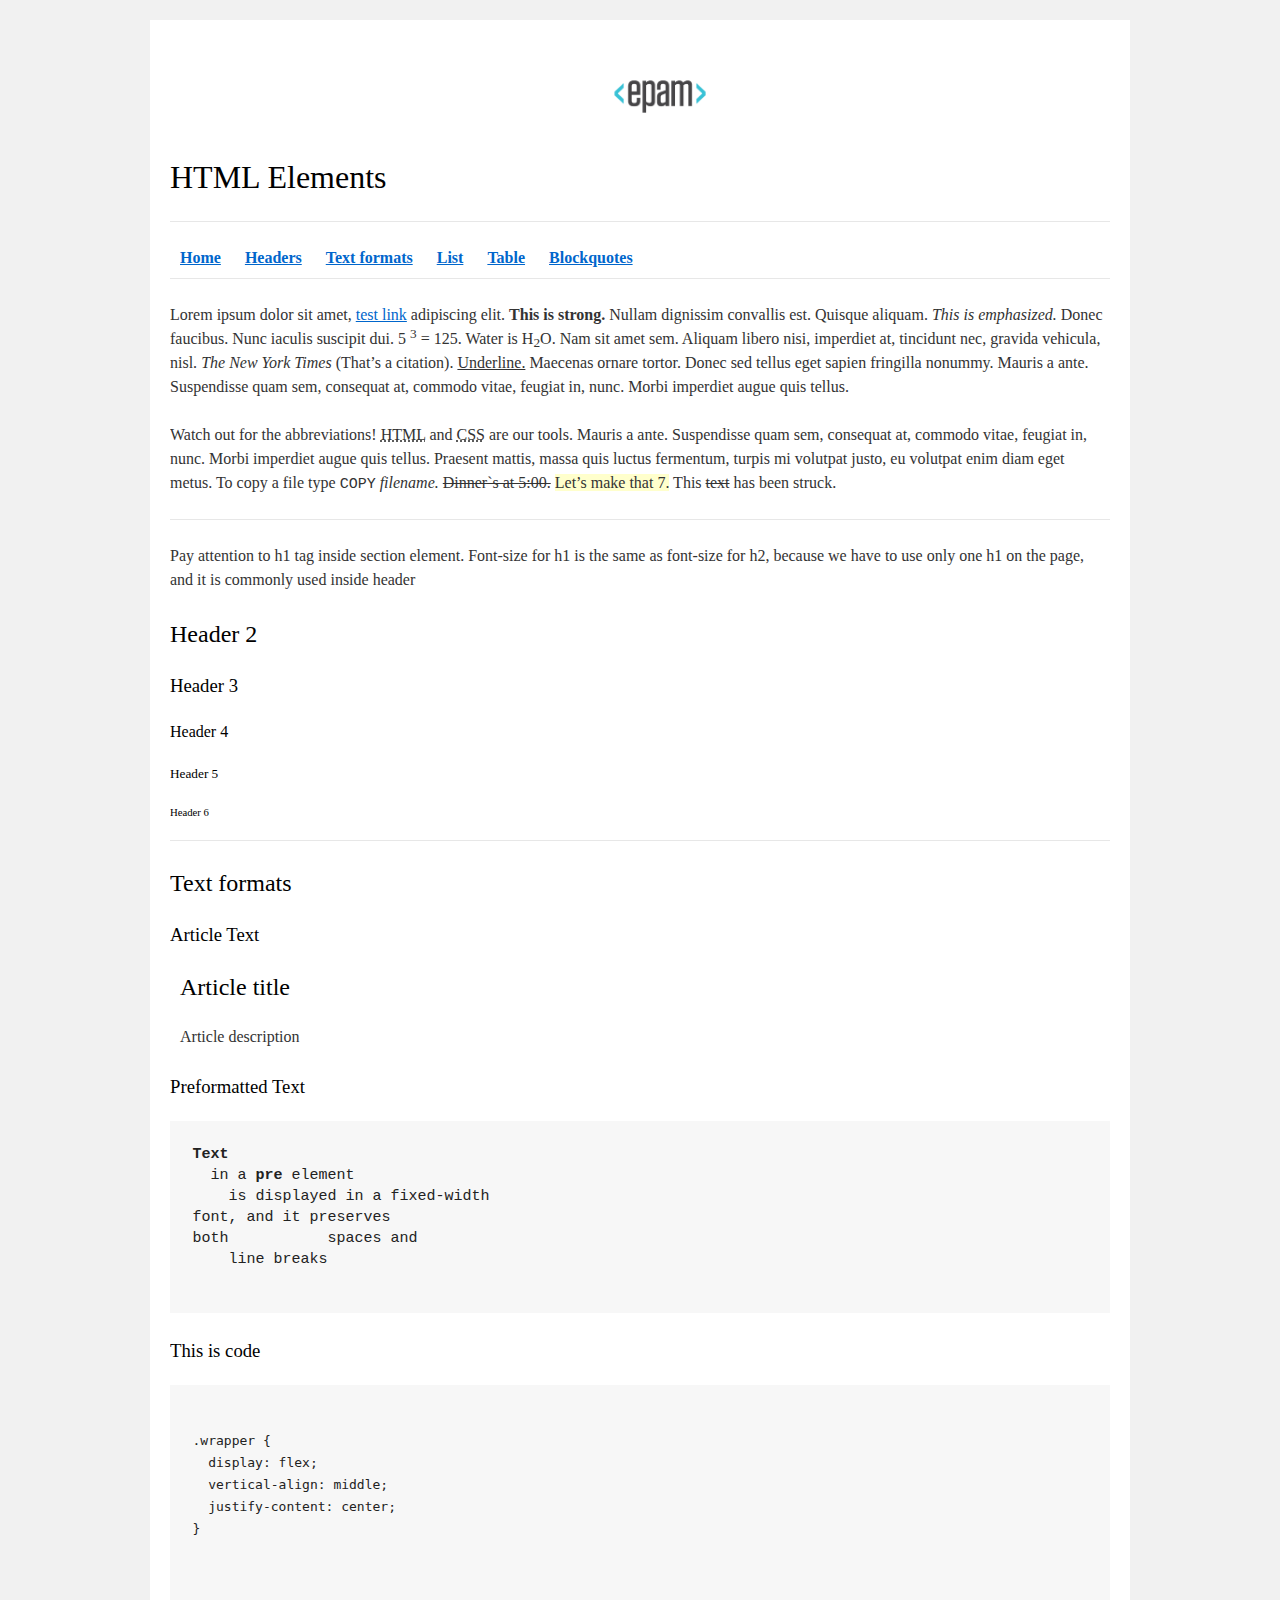
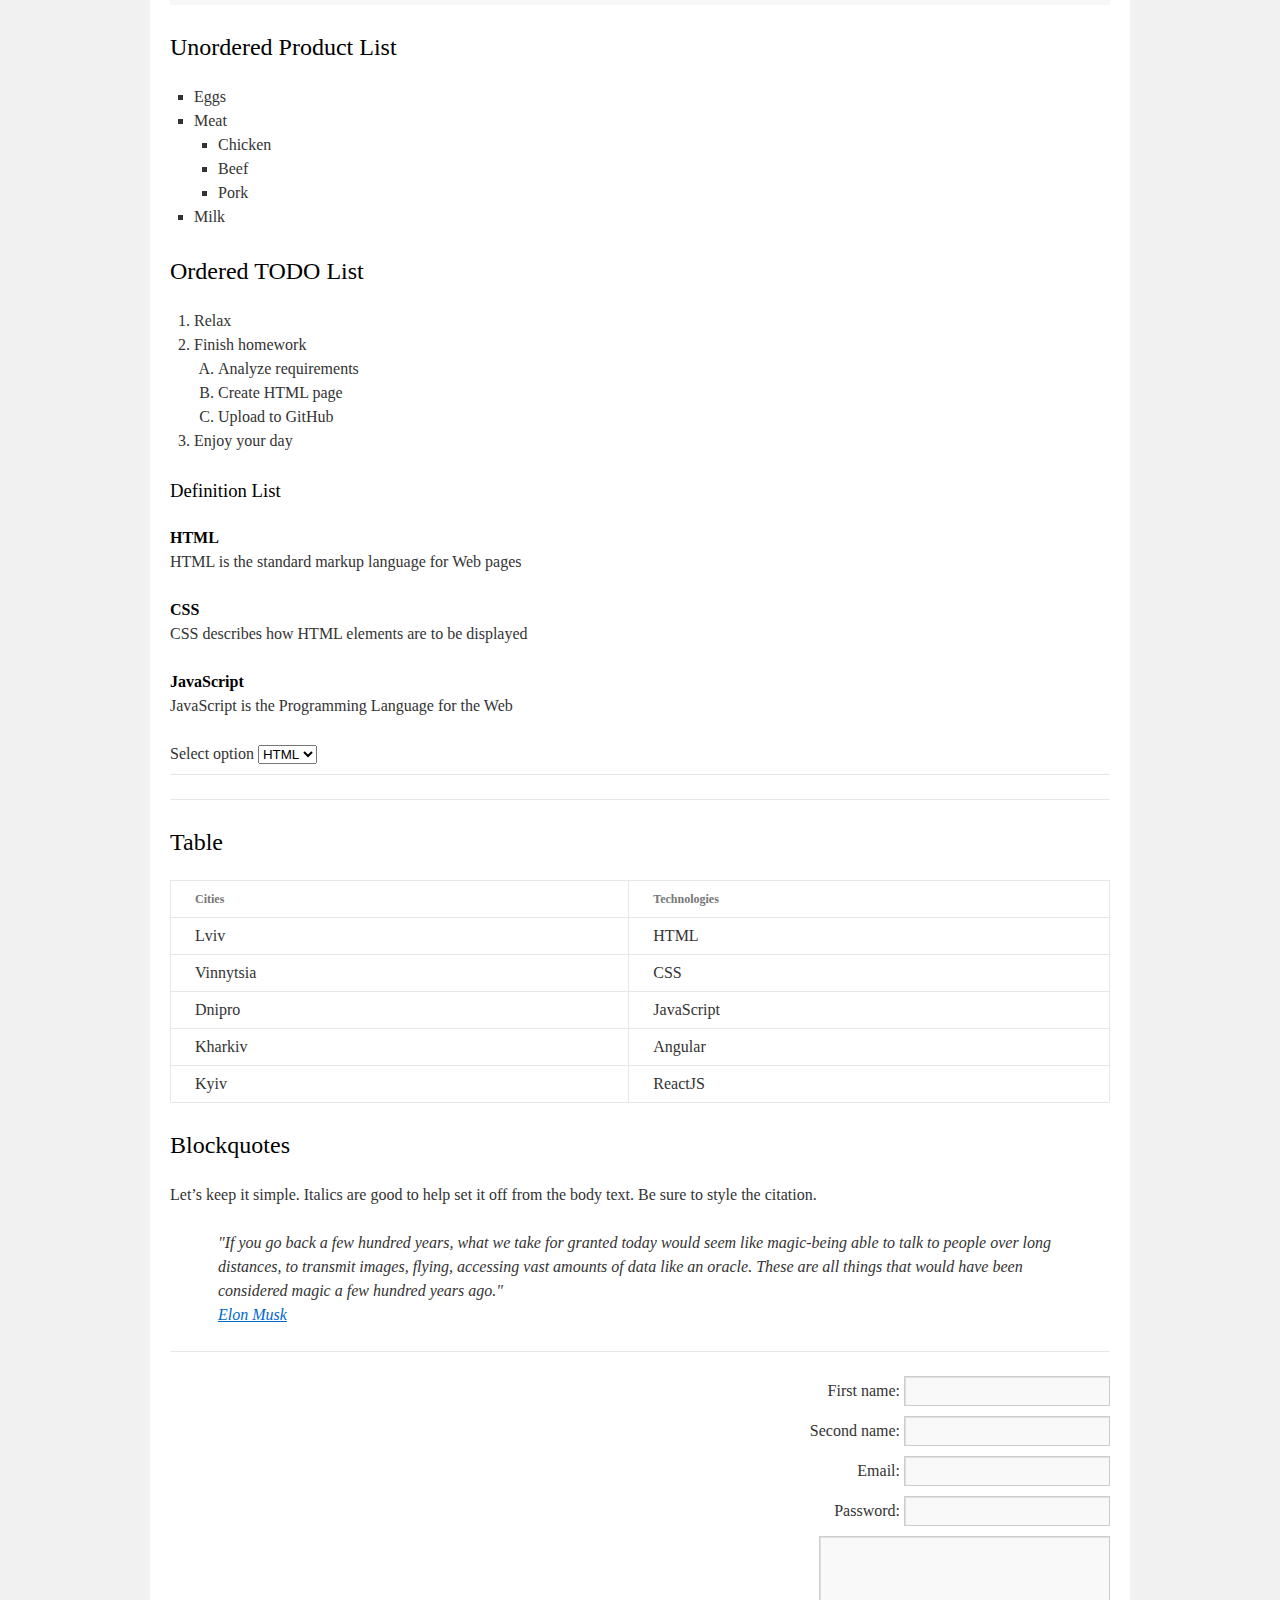
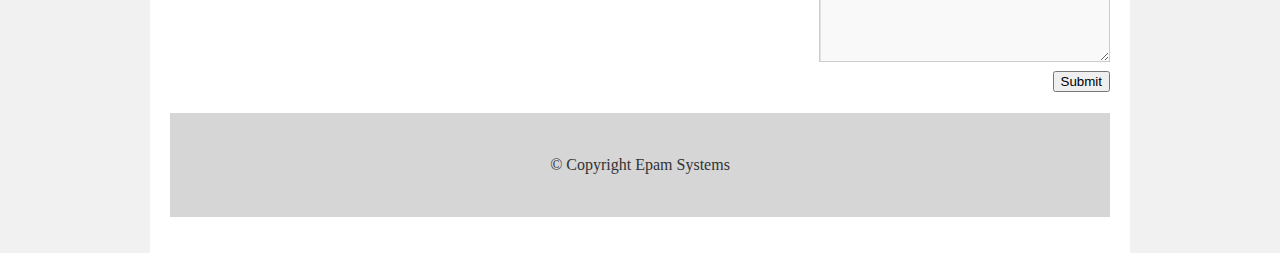
<file: FL11_HW1/homework/index.html>
<!DOCTYPE html>
<html lang="en">

<head>
  <meta charset="utf-8">
  <title>HTML Basics</title>
  <link rel="stylesheet" href="style.css">
</head>

<body>
  <div id="wrapper">
    <div id="main">
      <div id="container">
        <div id="content" role="main">
          <header>
            <img src="logo.png" alt="epam" id="home">  
            <h1>HTML Elements</h1>
          </header>
          
          <hr>
          
          <nav>
            <a href="#home"><b>Home</b></a>
            <a href="#headers"><b>Headers</b></a>
            <a href="#text_formats"><b>Text formats</b></a>
            <a href="#list"><b>List</b></a>
            <a href="#table"><b>Table</b></a>
            <a href="#blockquotes"><b>Blockquotes</b></a>  
          </nav>

          <hr>
          
          <main>
            <p>
              Lorem ipsum dolor sit amet,
              <a href="#">test link</a>
              adipiscing elit.
              <strong>This is strong.</strong>
              Nullam dignissim convallis est. Quisque aliquam.
              <em>This is emphasized.</em>
              Donec faucibus. Nunc iaculis suscipit dui. 5
              <sup>3</sup> = 125.
              Water is H<sub>2</sub>O.
              Nam sit amet sem. Aliquam libero nisi, imperdiet at, tincidunt nec, gravida vehicula, nisl.
              <cite>The New York Times</cite> 
              (That&#8217;s a citation).
              <u>Underline.</u>
              Maecenas ornare tortor. Donec sed tellus eget sapien fringilla nonummy. Mauris a ante. Suspendisse quam sem, consequat at, commodo vitae, feugiat in, nunc. Morbi imperdiet augue quis tellus.
            </p>
              
            <p>
              Watch out for the abbreviations!
              <abbr title="Hyper Text Markup Language">HTML</abbr> 
              and
              <abbr title="Cascading Style Sheets">CSS</abbr>
              are our tools. Mauris a ante. Suspendisse quam sem, consequat at, commodo vitae, feugiat in, nunc. Morbi imperdiet augue quis tellus. Praesent mattis, massa quis luctus fermentum, turpis mi volutpat justo, eu volutpat enim diam eget metus. To copy a file type
              <kbd>COPY</kbd> 
              <i>filename.</i>
              <del>Dinner`s at 5:00.</del>
              <ins>Let&#8217;s make that 7.</ins>
              This <del>text</del> has been struck.
            </p>

            <hr>

            <section id="headers">
              <p>
                Pay attention to h1 tag inside section element. Font-size for h1 is the same as font-size for h2,
                because we have to use only one h1 on the page, and it is commonly used inside header                 
              </p>
              <h2>Header 2</h2>
              <h3>Header 3</h3>
              <h4>Header 4</h4>
              <h5>Header 5</h5>
              <h6>Header 6</h6>
            </section>

            <hr>

            <section id="text_formats">
              <h2>Text formats</h2>
              <h3>Article Text</h3>
              <article>
                <h2>Article title</h2>
                <p>Article description</p>
              </article>

              <h3>Preformatted Text</h3>
                <pre>
<strong>Text</strong>
  in a <strong>pre</strong> element
    is displayed in a fixed-width
font, and it preserves
both           spaces and
    line breaks
                </pre>
                
              <h3>This is code</h3>
                <pre>
                  <code>                      
.wrapper {
  display: flex;
  vertical-align: middle;
  justify-content: center;
}
                  </code>
                </pre>
            </section>

            <section id="list">
              <h2>Unordered Product List</h2>
                <ul>
                  <li>Eggs</li>
                  <li>Meat
                    <ul>
                      <li>Chicken</li>
                      <li>Beef</li>
                      <li>Pork</li>
                    </ul>
                  </li>
                  <li>Milk</li>
                </ul>

              <h2>Ordered TODO List</h2>
                <ol>
                  <li>Relax</li>
                  <li>Finish homework
                    <ol>
                      <li>Analyze requirements</li>
                      <li>Create HTML page</li>
                      <li>Upload to GitHub</li>
                    </ol>
                  </li>
                  <li>Enjoy your day</li>
                </ol>

              <h3>Definition List</h3>
                <dl>
                  <dt>HTML</dt>
                    <dd>HTML is the standard markup language for Web pages</dd>
                  <dt>CSS</dt>
                    <dd>CSS describes how HTML elements are to be displayed</dd>
                  <dt>JavaScript</dt>
                    <dd>JavaScript is the Programming Language for the Web</dd>
                </dl>

              <label for="options">Select option</label>
              <select id="options">
                <option value="html">HTML</option>
                <option value="css">CSS</option>
                <option value="js">JS</option>
              </select>
            </section>

            <hr>
            <hr>

            <section id="table">
              <h2>Table</h2>
              <table>
                <thead>
                  <tr>
                    <th>Cities</th>
                    <th>Technologies</th>
                  </tr>
                </thead>
                <tbody>
                  <tr>
                    <td>Lviv</td>
                    <td>HTML</td>
                  </tr>
                  <tr>
                    <td>Vinnytsia</td>
                    <td>CSS</td>                      
                  </tr>
                  <tr>
                    <td>Dnipro</td>
                    <td>JavaScript</td>                      
                  </tr>
                  <tr>
                    <td>Kharkiv</td>
                    <td>Angular</td>                      
                  </tr>
                  <tr>
                    <td>Kyiv</td>
                    <td>ReactJS</td>                      
                  </tr>
                </tbody>
              </table>
            </section>

            <section id="blockquotes">
              <h2>Blockquotes</h2>
                <p>Let&#8217;s keep it simple. Italics are good to help set it off from the body text. Be sure to style the citation.</p>
                <blockquote>
                  <p>
                    "If you go back a few hundred years, what we take for granted today would seem like magic-being able
                    to talk to people over long distances, to transmit images, flying, accessing vast amounts of data
                    like an oracle. These are all things that would have been considered magic a few hundred years ago."<br>
                    <a href="https://www.facebook.com/TheElonmusk/" target="_blank">Elon Musk</a>
                  </p>
                </blockquote>
            </section>

            <hr>

            <form action="URL" id="data" name="data">
              <fieldset>
                <label for="first_name">First name:</label>
                <input id="first_name" type="text">
              </fieldset>
              <fieldset>
                <label for="second_name">Second name:</label>
                <input id="second_name" type="text">
              </fieldset>
              <fieldset>
                <label for="email">Email:</label>
                <input id="email" type="email">
              </fieldset>
              <fieldset>
                <label for="password">Password:</label>
                <input id="password" type="password">
              </fieldset>
              <fieldset>
                <textarea form="data" rows="5" cols="30"></textarea>
              </fieldset>
              <fieldset>
                <button type="submit">Submit</button>
              </fieldset>
            </form>
          </main>

          <footer>
            <span>
              &copy; Copyright Epam Systems
            </span>
          </footer>          
        </div>
      </div>
    </div>
  </div>
</body>

</html>
</file>
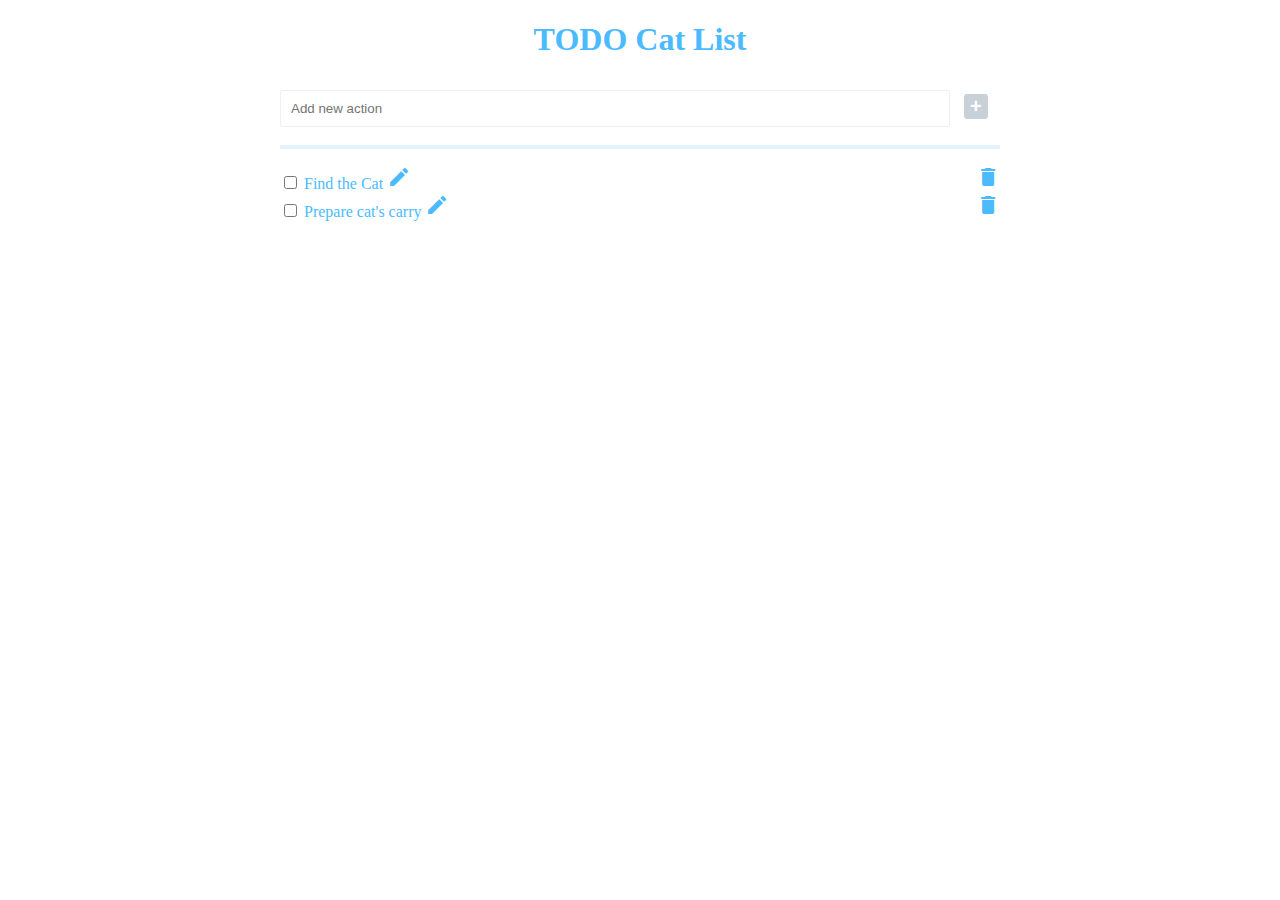
<file: FL11_HW11/homework/index.html>
<!DOCTYPE html>
<html lang="en">
<head>
  <meta charset="UTF-8">
  <title>Homework 11 - TODO Cat List</title>
  <link rel="stylesheet" href="./assets/material-icons/material-icons.css">
  <link rel="stylesheet" href="./assets/styles.css">
</head>
<body>
  <div id="root">
    <div class="container">
      <h1>TODO Cat List</h1>
      <form class="form">
        <input class="input" type="text" placeholder="Add new action">
        <button type="submit" class="addBtn">+</button>
      </form>
      <hr>
      <ul class="list">
        <li class="list-item">
          <span class="list-wrap">
            <input type="checkbox" class="material-icons checkbox"/>
            <label>Find the Cat</label>
            <i class="material-icons edit">edit</i>
          </span>
          <i class="material-icons delete">delete</i>
        </li>
        <li class="list-item">
          <span class="list-wrap">
            <input type="checkbox" class="material-icons checkbox" />
            <label>Prepare cat's carry</label>
            <i class="material-icons edit">edit</i>
          </span>
          <i class="material-icons delete">delete</i>
        </li>
      </ul>
      <h3 class="maximum">Maximum item per list are created</h3>
    </div>
  </div>
  <script src="./src/app.js"></script>
</body>
</html>
</file>
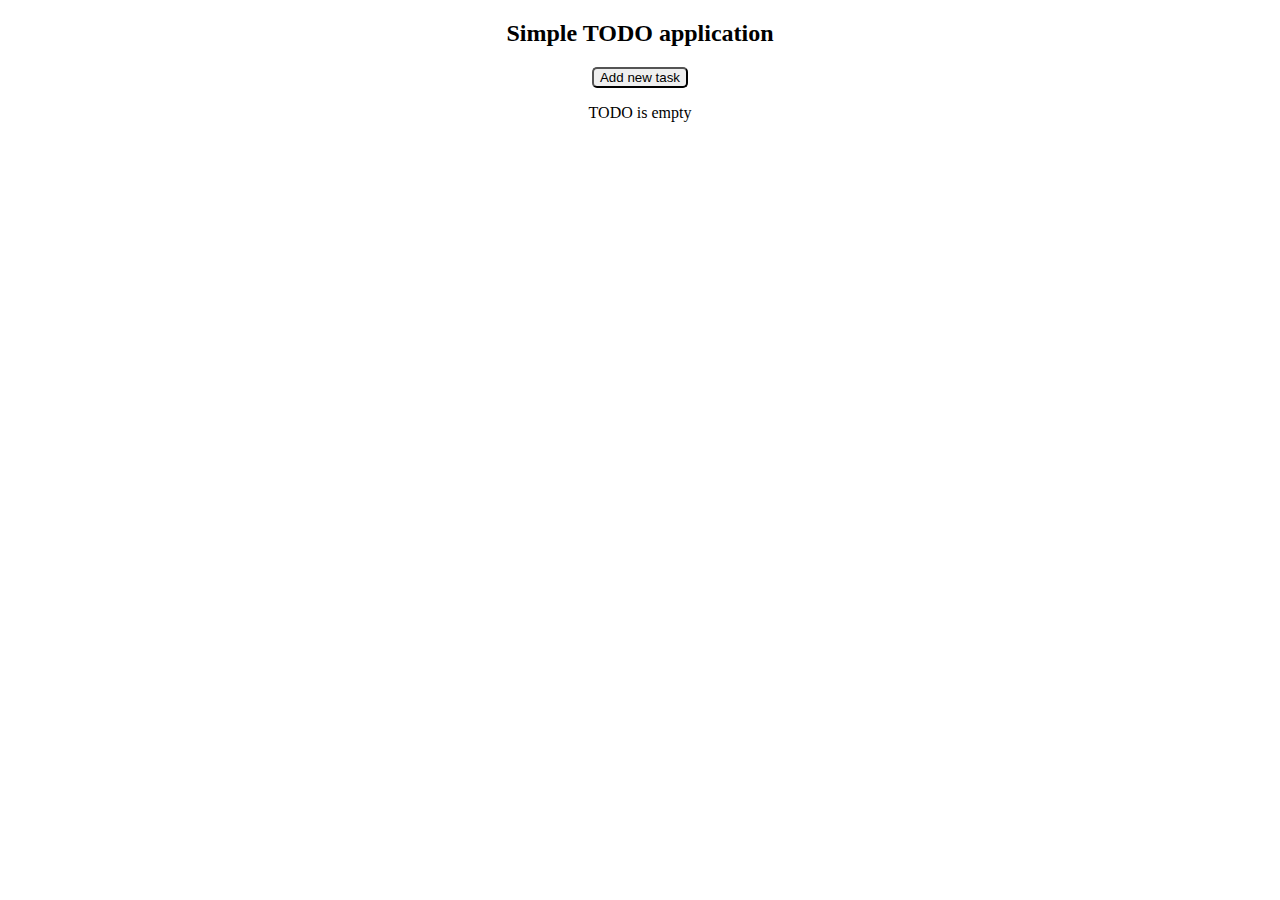
<file: FL11_HW12/homework/index.html>
<!DOCTYPE html>
<html lang="en">
<head>
  <meta charset="UTF-8">
  <title>Homework 12 - Simple TODO List</title>
  <link rel="stylesheet" href="./assets/styles.css">
</head>
<body>
  <div id="root">
    <div class="first_page">
      <h2 class="heading">Simple TODO application</h2>
      <button type="submit" class="add_task_btn">Add new task</button>
      <p class="empty">TODO is empty</p>
      <ul class="list"></ul>
    </div>
    <div class="add_page">
      <h2 class="heading">Add task</h2>
      <form class="add_form">
        <input type="text" class="input">
        <div class="btn">
        <button type="submit" class="cancel_btn">Cancel</button>
        <button type="submit" class="save_btn">Save changes</button>
        </div>
      </form>
    </div>
    <div class="modify_page">
        <h2 class="heading">Modify item</h2>
        <form class="modify_form">
          <input type="text" class="input">
          <div class="btn">
          <button type="submit" class="cancel_btn">Cancel</button>
          <button type="submit" class="save_btn">Save changes</button>
          </div>
        </form>
      </div>
  </div>
  <script src="./src/app.js"></script>
</body>
</html>
</file>
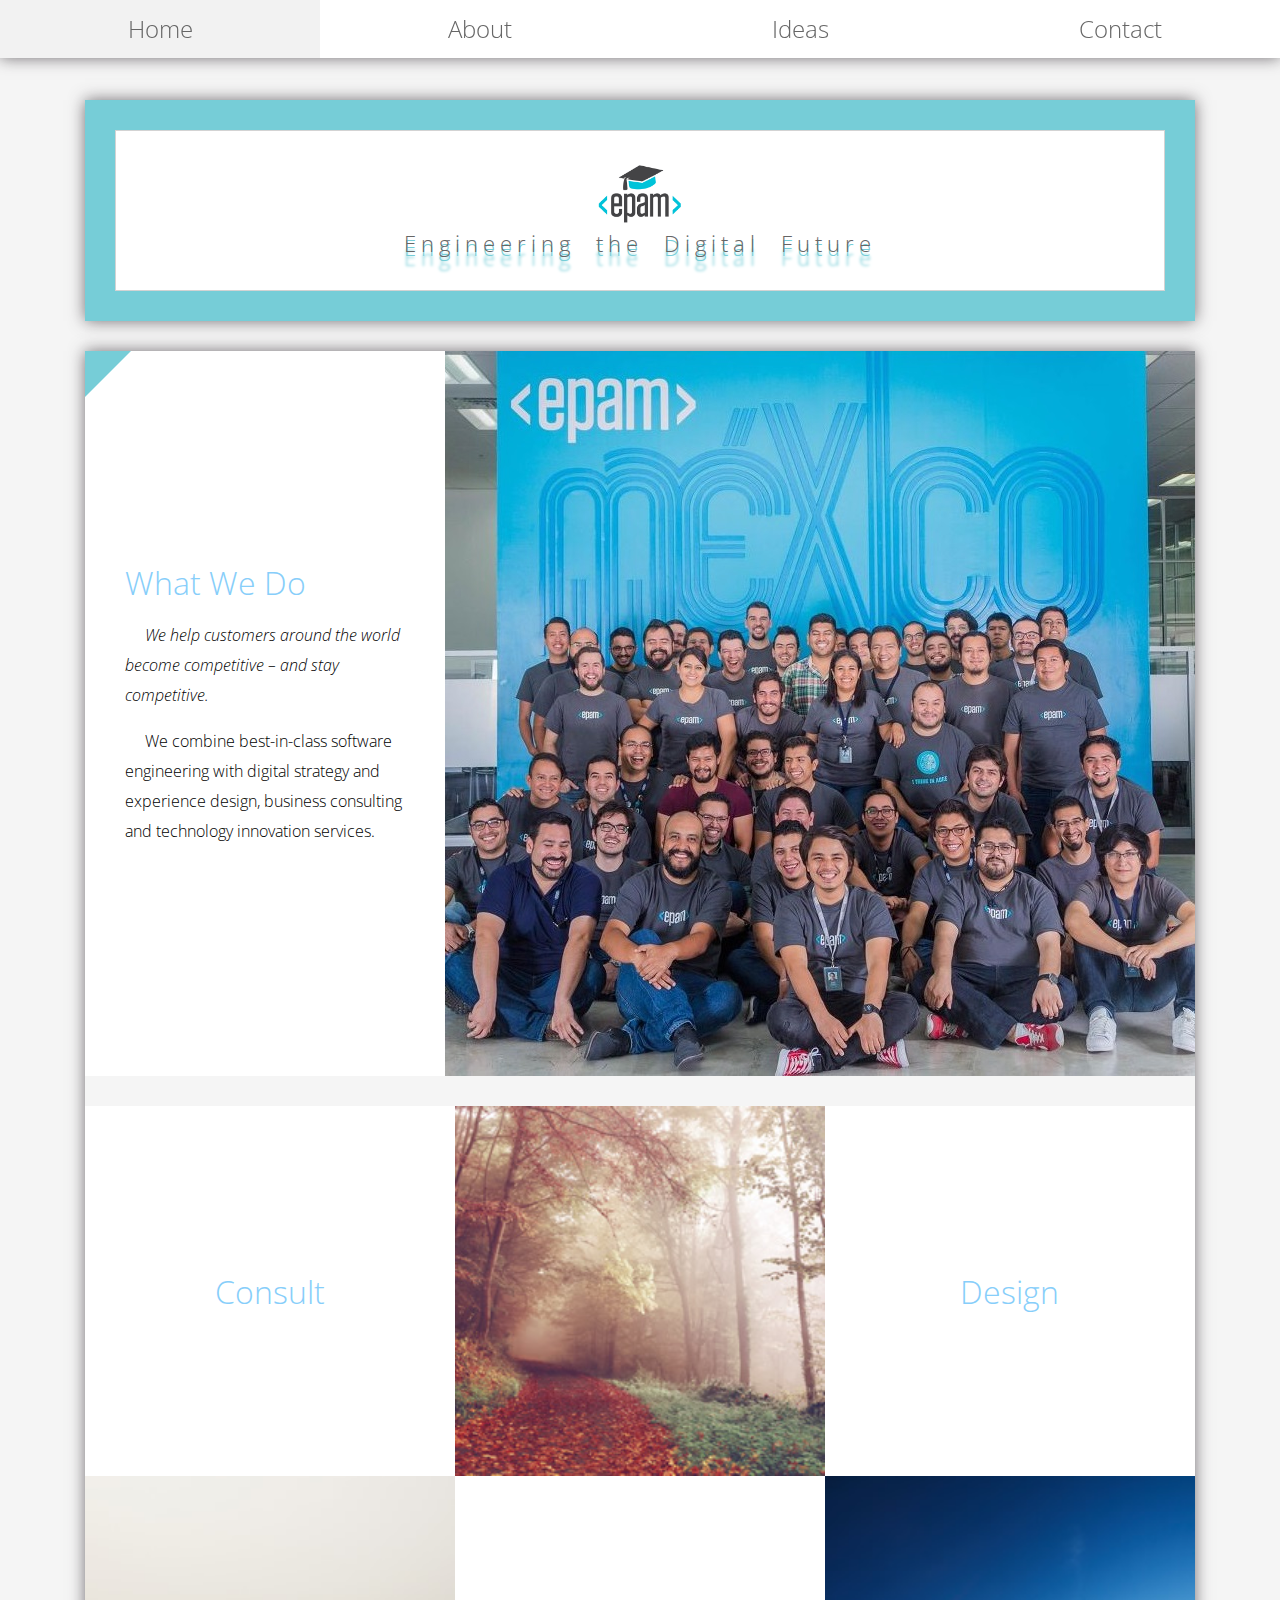
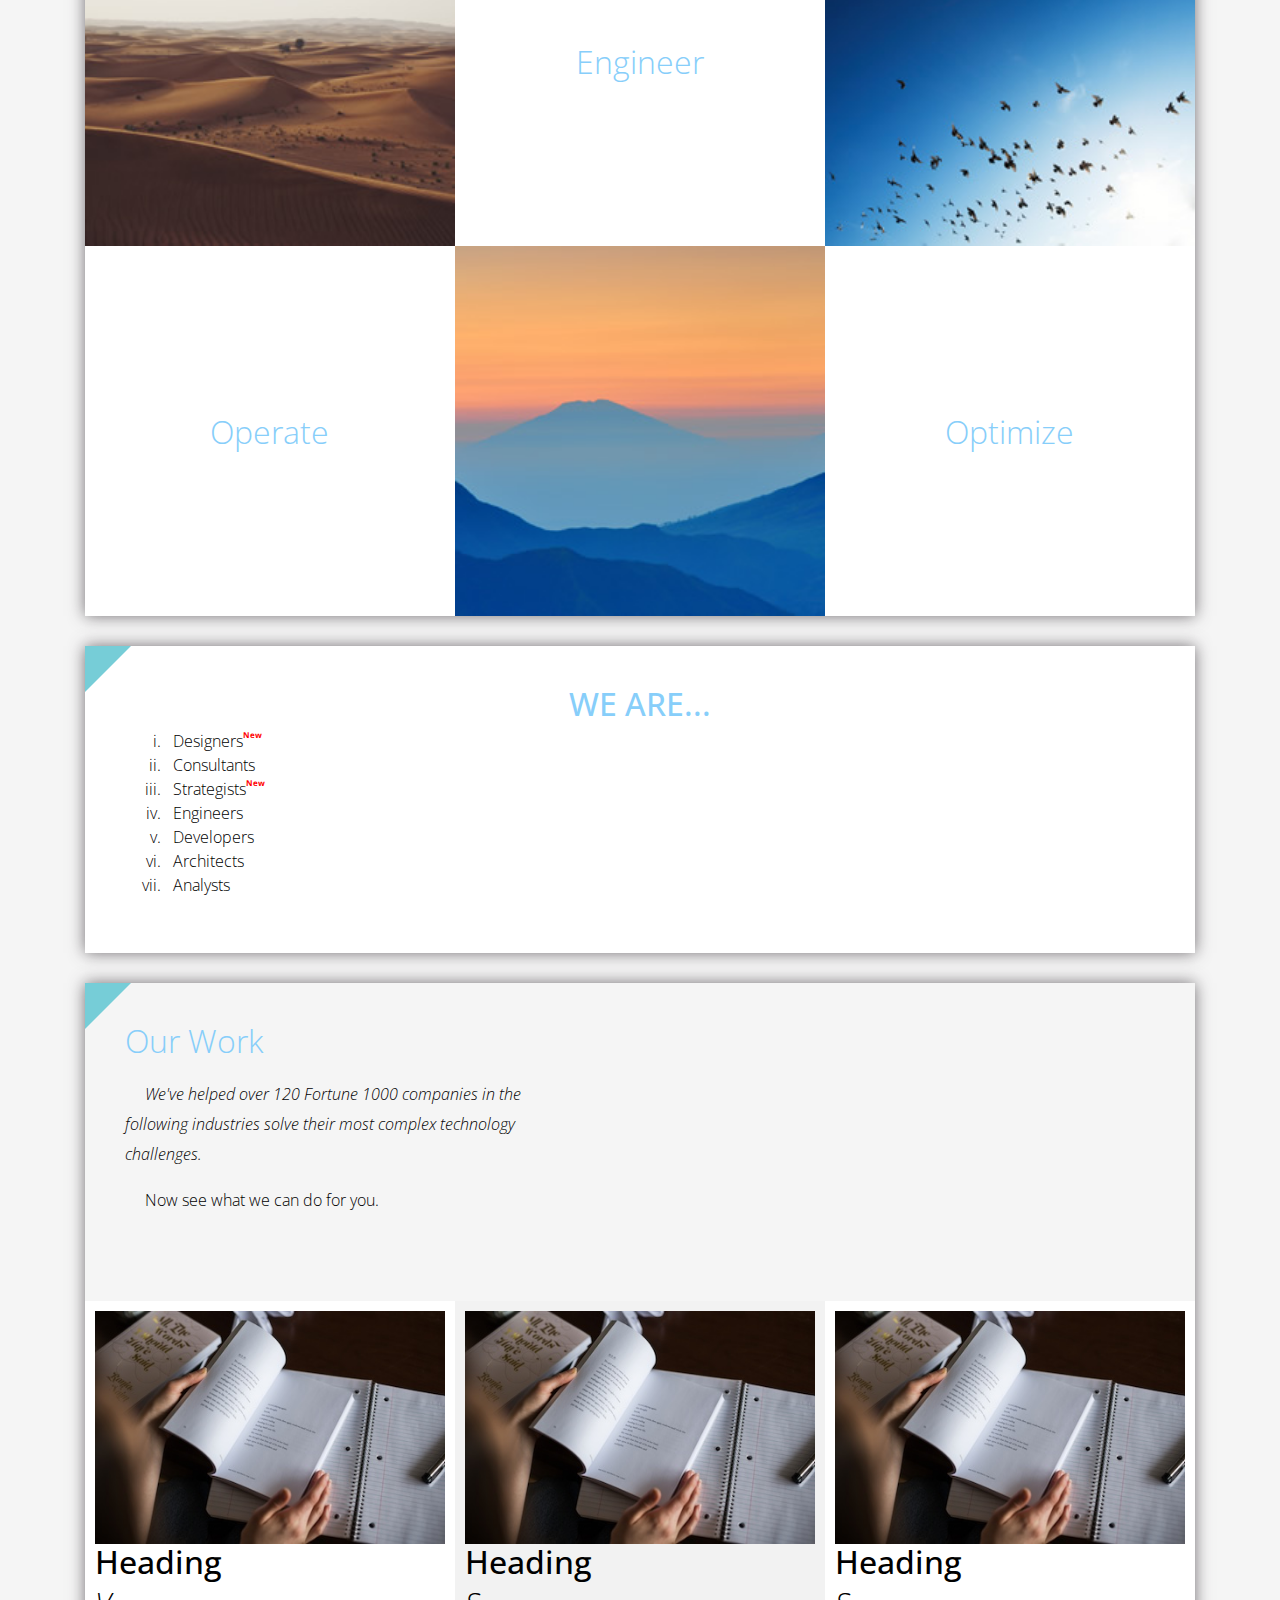
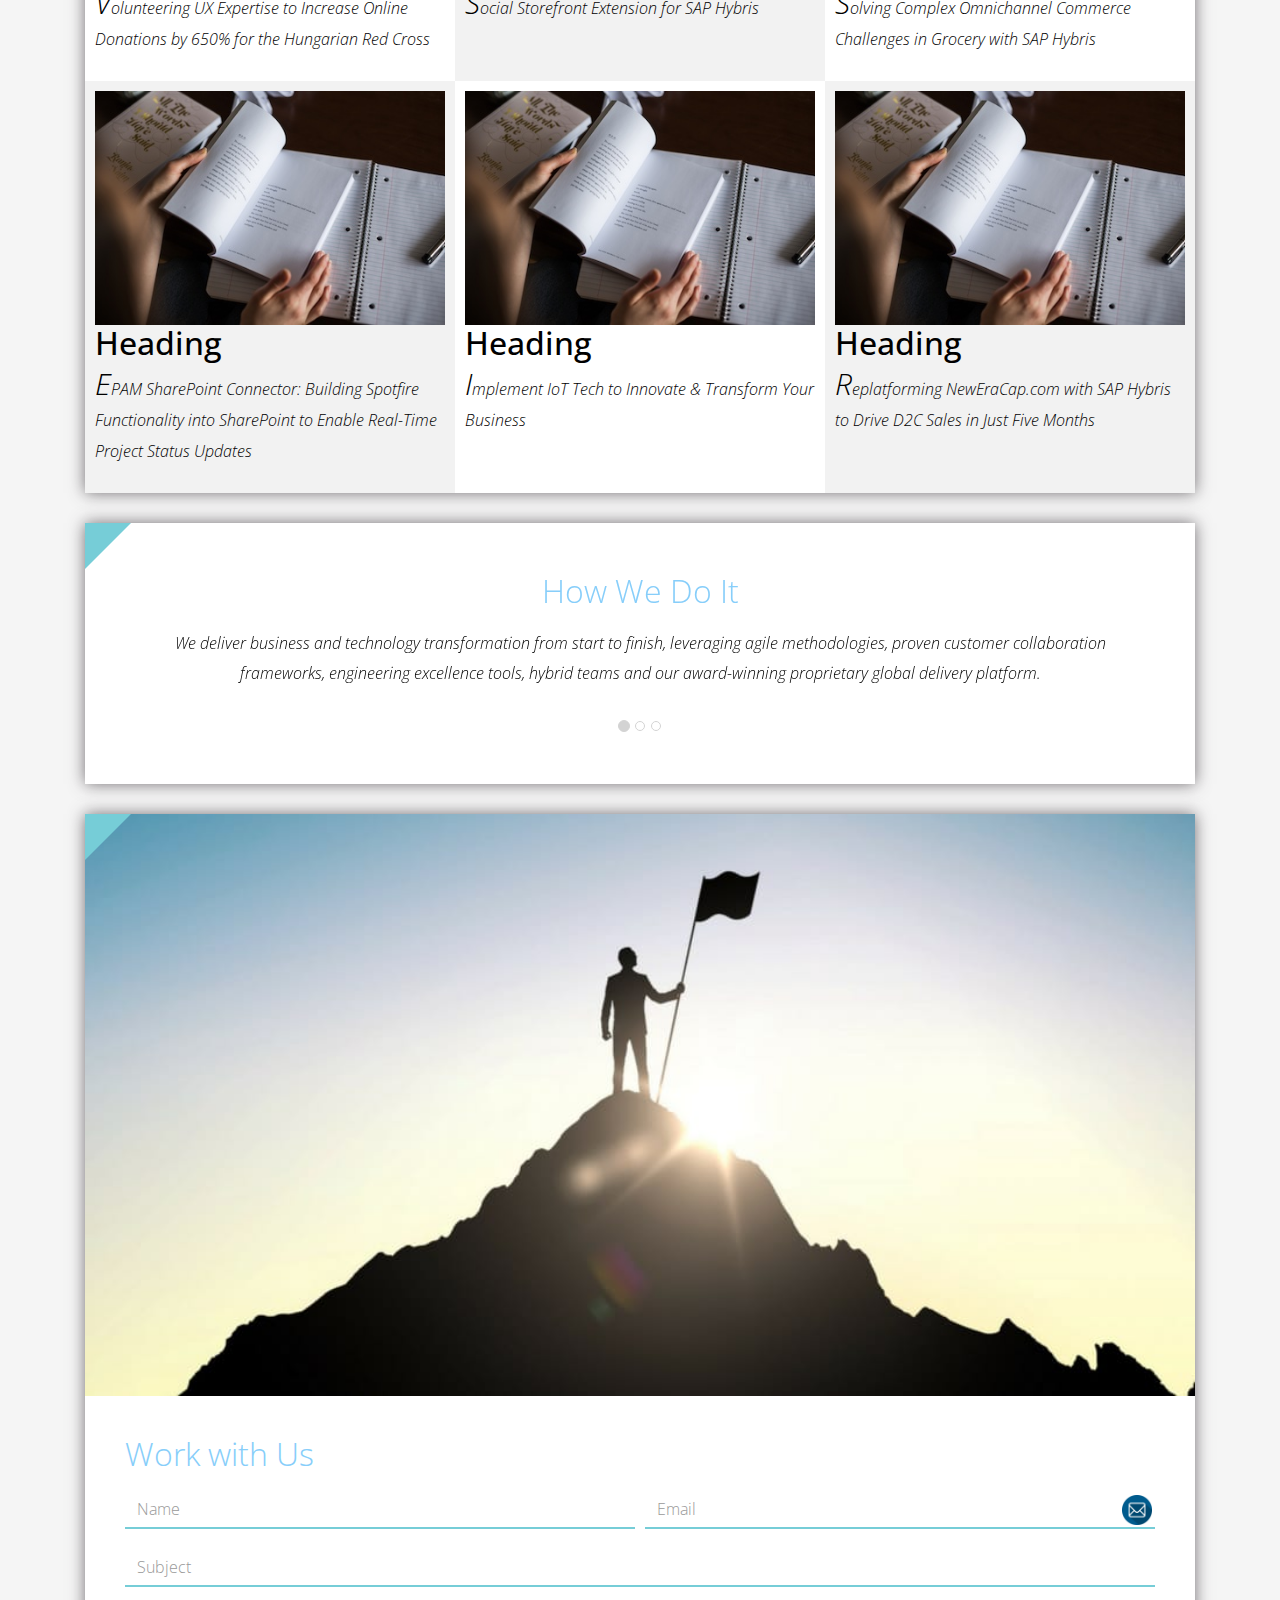
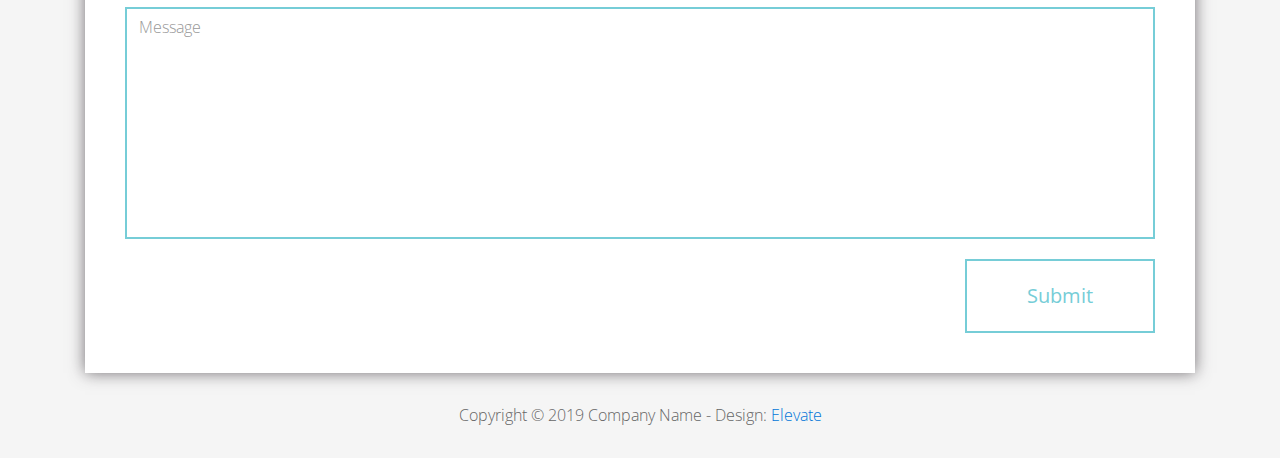
<file: FL11_HW2/homework/index.html>
<!DOCTYPE html>
<html lang="en">
<head>
  <meta charset="utf-8">
  <meta http-equiv="X-UA-Compatible" content="IE=edge">
  <meta name="viewport" content="width=device-width, initial-scale=1">

  <title>CSS Basics HW</title>



  <!-- load stylesheets -->
  <link rel="stylesheet" href="http://fonts.googleapis.com/css?family=Open+Sans:300,400">
  <!-- Google web font "Open Sans" -->
  <link rel="stylesheet" href="css/bootstrap.min.css">
  <!-- Bootstrap style -->
  <link rel="stylesheet" href="css/general.css">
  <link rel="stylesheet" href="css/style.css">
  <!-- Templatemo style -->
</head>

<body>
<div class="container">

  <div class="tm-sidebar">
    <nav class="tm-main-nav">
      <ul>
        <li class="tm-nav-item"><a href="#home" class="tm-nav-item-link">Home</a></li>
        <li class="tm-nav-item"><a href="#about" class="tm-nav-item-link">About</a></li>
        <li class="tm-nav-item"><a href="#ideas" class="tm-nav-item-link">Ideas</a></li>
        <li class="tm-nav-item"><a href="#contact" class="tm-nav-item-link">Contact</a></li>
      </ul>
    </nav>
  </div>

  <div class="tm-main-content">

    <div id="home" class="tm-content-box tm-content-header margin-b-10">
      <div class="tm-banner">
        <div class="tm-banner-inner">
          <img src="img/epam_logo.png" width="100" alt="">
          <p class="tm-banner-text">Engineering the Digital Future</p>
        </div>
      </div>
    </div>

    <section>
      <div class="tm-content-box flex-2-col">

        <div class="padding-medium flex-item tm-team-description-container flex-item">
          <h2 class="tm-section-title">What We Do</h2>
          <p class="tm-section-description">We help customers around the world become competitive – and stay competitive.</p>
          <p class="tm-section-description"> We combine best-in-class software engineering with digital strategy and experience design, business consulting and technology innovation services.</p>
        </div>
        <div class="flex-item tm-team-img">
          <img src="img/epam-mexico.jpg" alt="epam-mexico">
        </div>

      </div>

      <div id="about" class="tm-content-box">

        <ul class="boxes gallery-container">
          <li class="box box-bg">
            <h2 class="tm-section-title tm-section-title-box tm-box-bg-title">Consult</h2>
          </li>
          <li class="box">
            <a href="img/idea-large-01.jpg">
              <img src="img/idea-01.jpg" alt="Image" class="img-fluid thumbnail box-img">
            </a>
          </li>
          <li class="box box-bg">
            <h2 class="tm-section-title tm-section-title-box tm-box-bg-title">Design</h2>
          </li>
          <li class="box">
            <a href="img/idea-large-02.jpg">
              <img src="img/idea-02.jpg" alt="Image" class="img-fluid thumbnail box-img">
            </a>
          </li>
          <li class="box box-bg">
            <h2 class="tm-section-title tm-section-title-box tm-box-bg-title">Engineer</h2>
          </li>
          <li class="box">
            <a href="img/idea-large-03.jpg">
              <img src="img/idea-03.jpg" alt="Image" class="img-fluid thumbnail box-img">
            </a>
          </li>
          <li class="box box-bg">
            <h2 class="tm-section-title tm-section-title-box tm-box-bg-title">Operate</h2>
          </li>
          <li class="box">
            <a href="img/idea-large-04.jpg">
              <img src="img/idea-04.jpg" alt="Image" class="img-fluid thumbnail box-img">
            </a>
          </li>
          <li class="box box-bg">
            <h2 class="tm-section-title tm-section-title-box tm-box-bg-title">Optimize</h2>
          </li>
        </ul>

      </div>

    </section>

    <!-- slider -->
    <section class="heading tm-content-box">
      <div class="padding-medium">
        <h2> WE ARE...</h2>
        <ol>
          <li><a href="index.html" class="text">Designers</a></li>
          <li><a href="index.html">Consultants</a></li>
          <li><a href="#" class="text">Strategists</a></li>
          <li><a href="#">Engineers</a></li>
          <li><a href="#">Developers</a></li>
          <li><a href="#">Architects</a></li>
          <li><a href="#">Analysts</a></li>
        </ol>
      </div>
    </section>

    <section class="blocks">
      <div class="padding-medium flex-item tm-team-description-container">
        <h2 class="tm-section-title">Our Work</h2>
        <p class="tm-section-description">We've helped over 120 Fortune 1000 companies in the following industries solve their most complex technology challenges. </p>
        <p class="tm-section-description"> Now see what we can do for you.</p>
      </div>
      <div class="tm-content-box flex-2-col">
      </div>
      <div  class="tm-content-box">
        <ul class="boxes gallery-container">
          <li class="box box-work">
            <img src="img/study.jpeg" alt="Image" class="img-fluid">
            <div>
              <h2>Heading</h2>
              <p>Volunteering UX Expertise to Increase Online Donations by 650% for the Hungarian Red Cross</p>
            </div>
          </li>
          <li class="box box-work">
            <img src="img/study.jpeg" alt="Image" class="img-fluid">
            <div>
              <h2>Heading</h2>
              <p>Social Storefront Extension for SAP Hybris</p>
            </div>
          </li>
          <li class="box box-work">
            <img src="img/study.jpeg" alt="Image" class="img-fluid">
            <div>
              <h2>Heading</h2>
              <p>Solving Complex Omnichannel Commerce Challenges in Grocery with SAP Hybris</p>
            </div>
          </li>
          <li class="box box-work">
            <img src="img/study.jpeg" alt="Image" class="img-fluid">
            <div>
              <h2>Heading</h2>
              <p>EPAM SharePoint Connector: Building Spotfire Functionality into SharePoint to Enable Real-Time Project Status Updates</p>
            </div>
          </li>
          <li class="box box-work">
            <img src="img/study.jpeg" alt="Image" class="img-fluid">
            <div>
              <h2>Heading</h2>
              <p>Implement IoT Tech to Innovate &amp; Transform Your Business</p>
            </div>
          </li>
          <li class="box box-work">
            <img src="img/study.jpeg" alt="Image" class="img-fluid">
            <div>
              <h2>Heading</h2>
              <p>Replatforming NewEraCap.com with SAP Hybris to Drive D2C Sales in Just Five Months</p>
            </div>
          </li>
        </ul>

      </div>
    </section>

    <section id="ideas">
      <div id="tmCarousel" class="carousel slide tm-content-box" data-ride="carousel">

        <ol class="carousel-indicators">
          <li data-target="#tmCarousel" data-slide-to="0" class="active"></li>
          <li data-target="#tmCarousel" data-slide-to="1" class=""></li>
          <li data-target="#tmCarousel" data-slide-to="2" class=""></li>
        </ol>

        <div class="carousel-inner" role="listbox">

          <div class="carousel-item active">
            <div class="carousel-content">
              <div class="flex-item">
                <h2 class="tm-section-title">How We Do It</h2>
                <p class="tm-section-description carousel-description">We deliver business and technology transformation from start to finish, leveraging agile methodologies, proven customer collaboration frameworks, engineering excellence tools, hybrid teams and our award-winning proprietary global delivery platform.</p>
              </div>
            </div>
          </div>

          <div class="carousel-item">
            <div class="carousel-content">
              <div class="flex-item">
                <h2 class="tm-section-title">Our Clients</h2>
                <p class="tm-section-description carousel-description">Lorem ipsum dolor sit amet,
                  consectetur adipiscing elit. Quisque vel nisi pharetra nibh varius pharetra ac
                  sagittis nisi. Etiam pharetra vestibulum hendrerit. Pellentesque interdum metus
                  sed massa rutrum.</p>
              </div>
            </div>
          </div>

          <div class="carousel-item">
            <div class="carousel-content">
              <div class="flex-item">
                <h2 class="tm-section-title">Our Projects</h2>
                <p class="tm-section-description carousel-description">Donec ex libero, fringilla
                  vitae purus sit amet, rhoncus pharetra lorem. Pellentesque id sem id lacus
                  ultricies vehicula. Aliquam rutrum mi non. Pellentesque interdum metus sed massa
                  rutrum.</p>
              </div>
            </div>
          </div>

        </div>

      </div>
    </section>

    <section class="tm-content-box">
      <img src="img/contact-us.jpg" alt="Contact image" class="img-fluid img-contact-us">

      <div id="contact" class="padding-medium">
        <h2 class="tm-section-title">Work with Us</h2>
        <form action="#contact" method="get" class="contact-form">

          <div class="form-group col-xs-12 col-sm-12 col-md-6 col-lg-6 form-group-2-col-left">
            <input type="text" id="contact_name" name="contact_name" class="form-control"
                   placeholder="Name" required/>
          </div>
          <div class="form-group col-xs-12 col-sm-12 col-md-6 col-lg-6 form-group-2-col-right mandatory-field">
            <input type="email" id="contact_email" name="contact_email" class="form-control"
                   placeholder="Email" required/>
          </div>
          <div class="form-group">
            <input type="text" id="contact_subject" name="contact_subject" class="form-control"
                   placeholder="Subject" required/>
          </div>
          <div class="form-group">
            <textarea id="contact_message" name="contact_message" class="form-control" rows="9"
                      placeholder="Message" required></textarea>
          </div>

          <button type="submit" class="btn btn-primary submit-btn">Submit</button>

        </form>
      </div>
    </section>

    <footer class="tm-footer">
      <p class="text-xs-center">Copyright &copy; 2019 Company Name

        - Design: <a rel="nofollow" href="http://www.templatemo.com/tm-481-elevate"
                     target="_parent">Elevate</a></p>
    </footer>

  </div>

</div>

</body>
</html>
</file>
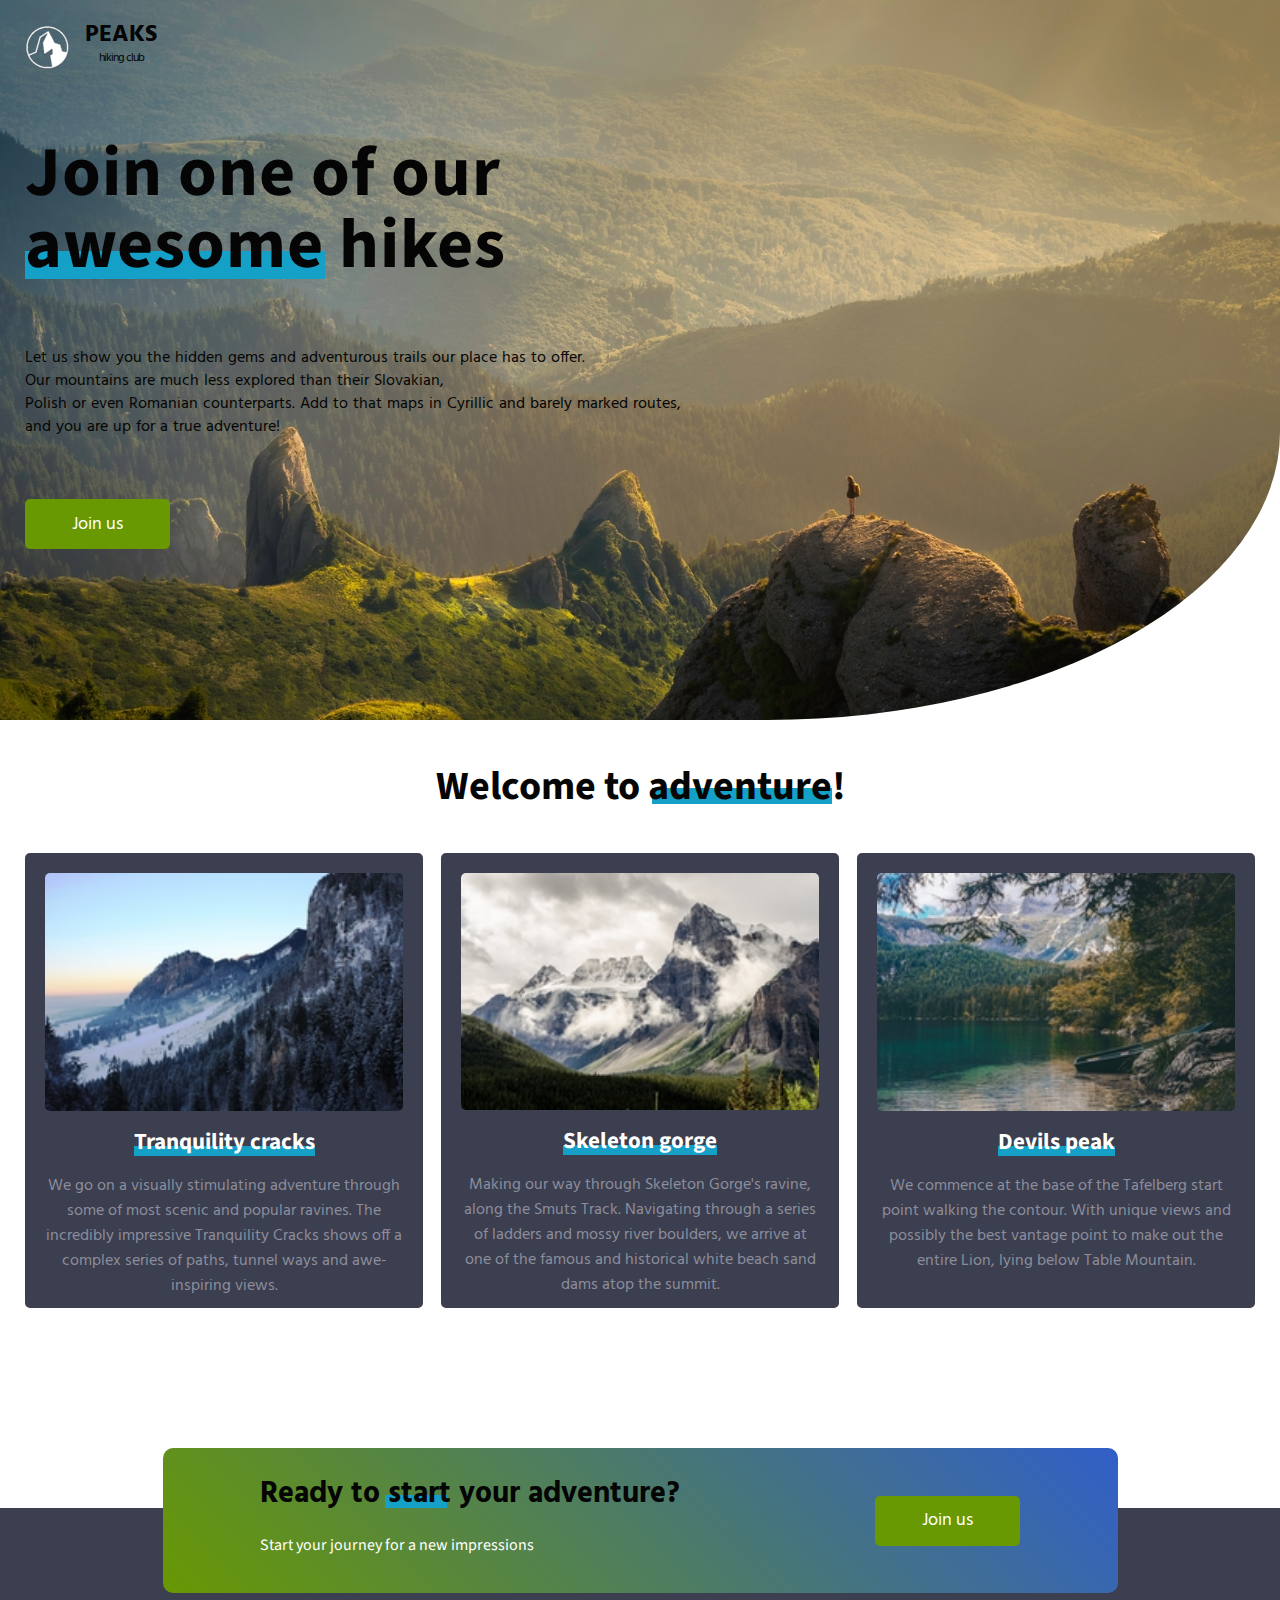
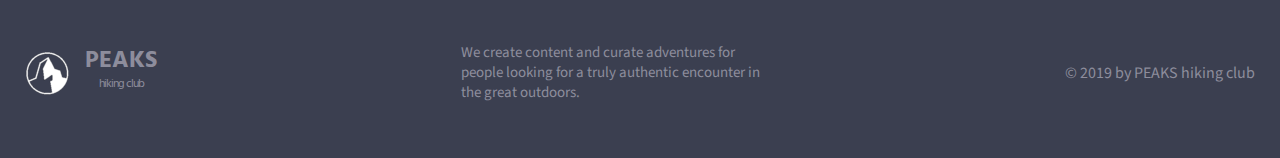
<file: FL11_HW3/homework/index.html>
<!DOCTYPE html>
<html lang="en">

  <head>
    <meta charset="UTF-8">
    <meta name="viewport" content="width=device-width, initial-scale=1.0">
    <meta http-equiv="X-UA-Compatible" content="ie=edge">
    <link href="https://fonts.googleapis.com/css?family=Hind:400,600%7CSource+Sans+Pro:400,600,700%7CFresca" rel="stylesheet"/>

    <!-- Styles should be switched here: -->

    <link rel="stylesheet" type="text/css" href="css/style1.css">
    <!-- <link rel="stylesheet" type="text/css" href="css/style2.css"> -->

    <title>PEAKS hiking club</title>
  </head>

  <body>
    <header class="header">
      <div class="header-wrap">
        <div class="landing-logo">
          <img src="img/m-logo.png" alt="logo" />
          <p>PEAKS<span>hiking club</span></p>
        </div>
        <p class="header_heading">
          Join one of our awesome hikes
        </p>
        <p class="header_text">
          Let us show you the hidden gems and adventurous trails our place has to offer.
          Our mountains are much less explored than their Slovakian,
          Polish or even Romanian counterparts. Add to that maps in Cyrillic and barely marked routes,
          and you are up for a true adventure!
        </p>
        <button class="header_button">Join us</button>
      </div>
    </header>
    <main class="section">
      <p class="section_text">
        Welcome to adventure!
      </p>
      <div class="section_card_wrap">
        <div class="section_card">
          <img class="section_card_img"
               src="img/m-1.jpg"
               alt="experts"/>
          <p class="section_card_heading">
            Tranquility cracks
            <span class="section_card_underline"></span>
          </p>
          <p class="section_card_text">
            We go on a visually stimulating adventure through some of most scenic and popular ravines.
            The incredibly impressive Tranquility Cracks shows off a complex series of paths, tunnel ways and awe-inspiring views.
          </p>
        </div>
        <div class="section_card">
          <img class="section_card_img"
               src="img/m-2.jpg"
               alt="content formats"/>
          <p class="section_card_heading">
            Skeleton gorge
            <span class="section_card_underline"></span>
          </p>
          <p class="section_card_text">
            Making our way through Skeleton Gorge's ravine, along the Smuts Track.
            Navigating through a series of ladders and mossy river boulders, we arrive at one of the famous and historical white beach sand dams atop the summit.
          </p>
        </div>
        <div class="section_card">
          <img class="section_card_img"
               src="img/m-3.jpg"
               alt="certificate"/>
          <p class="section_card_heading">
            Devils peak
            <span class="section_card_underline"></span>
          </p>
          <p class="section_card_text">
            We commence at the base of the Tafelberg start point walking the contour.
            With unique views and possibly the best vantage point to make out the entire Lion, lying below Table Mountain.
          </p>
        </div>
      </div>
      <div class="section_banner">
        <div class="section_banner_text_wrap">
          <p class="section_banner_heading">
            Ready to start your adventure?
          </p>
          <p class="section_banner_text">
            Start your journey for a new impressions
          </p>
        </div>
        <button class="section_banner_button">Join us</button>
      </div>
    </main>
    <footer class="footer">
      <div class="footer-wrap">
        <div class="footer_logo landing-logo">
          <img src="img/m-logo.png" alt="logo" />
          <p>PEAKS<span>hiking club</span></p>
        </div>
        <p class="footer_text">
          We create content  and curate adventures for  people looking for a truly authentic encounter in the great outdoors.
        </p>
        <span class="footer-cr">
          &copy; 2019 by PEAKS hiking club
        </span>
      </div>
    </footer>
  </body>

</html>
</file>
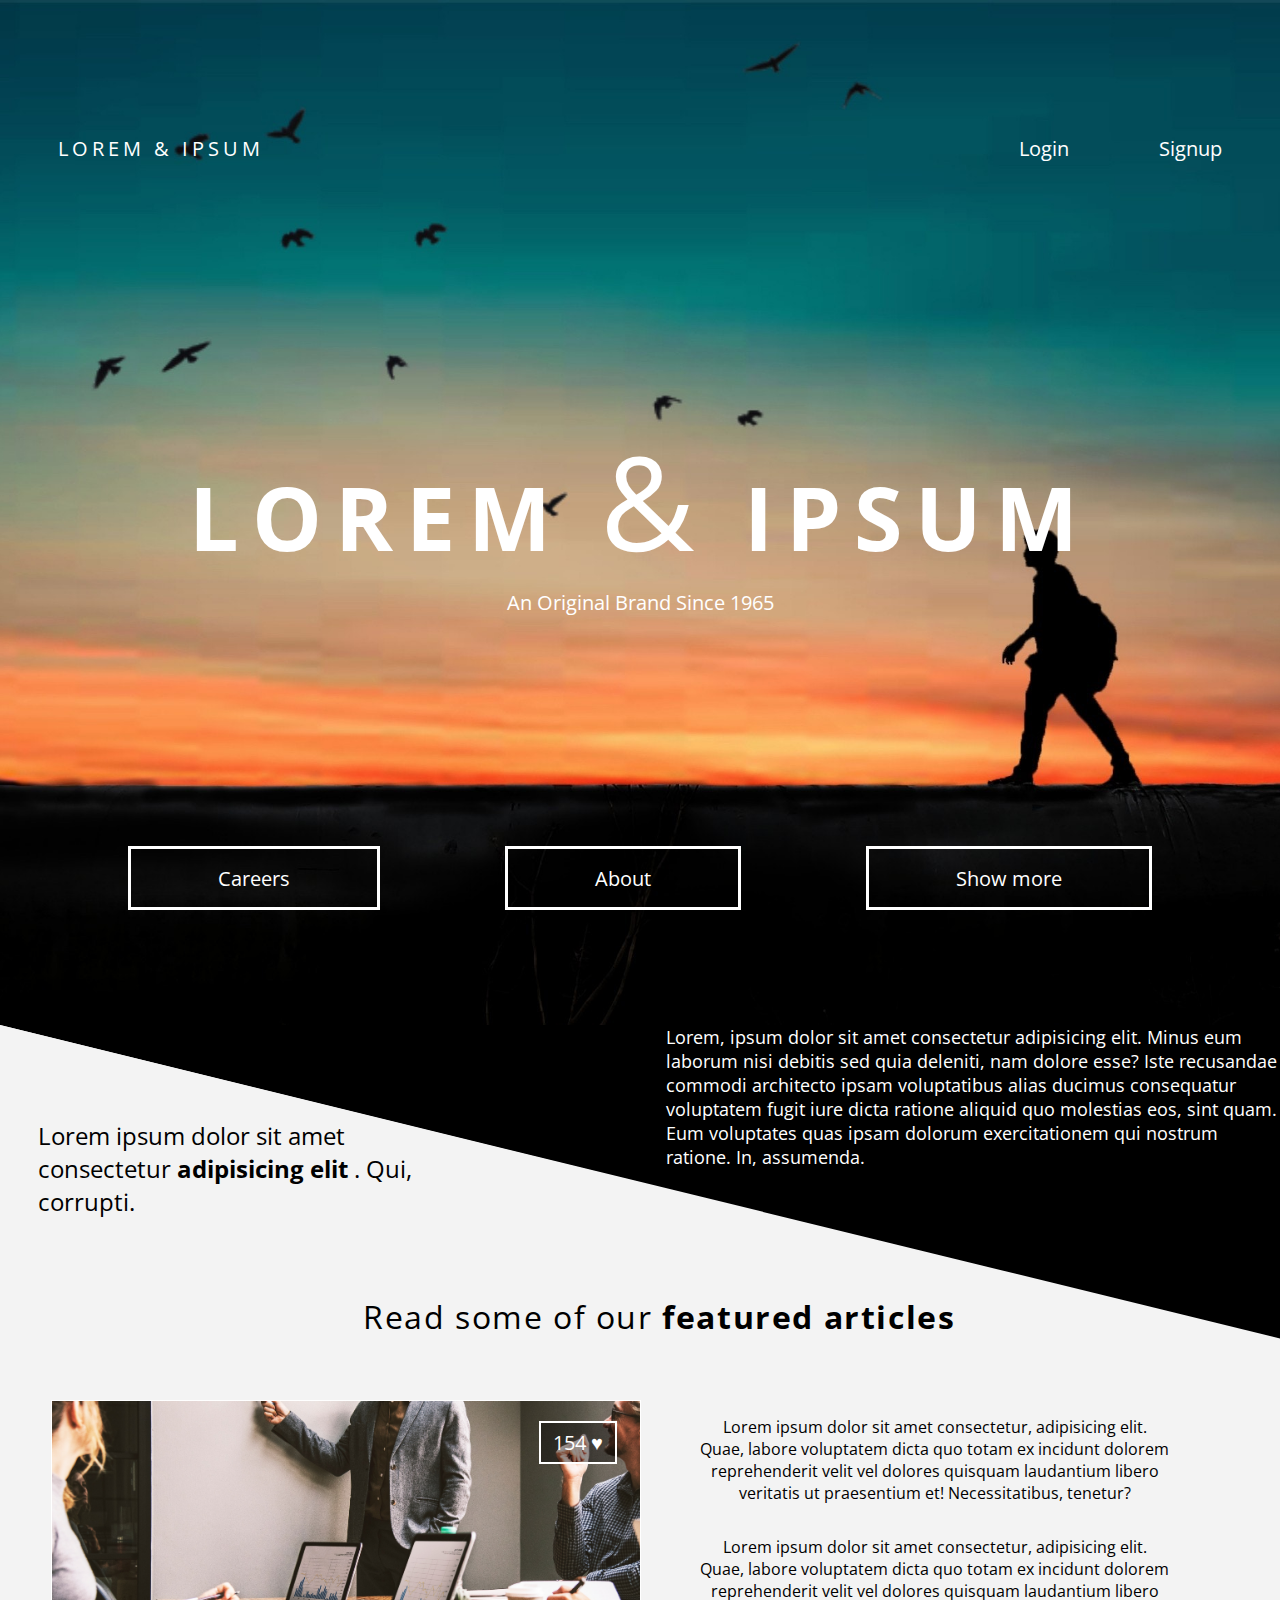
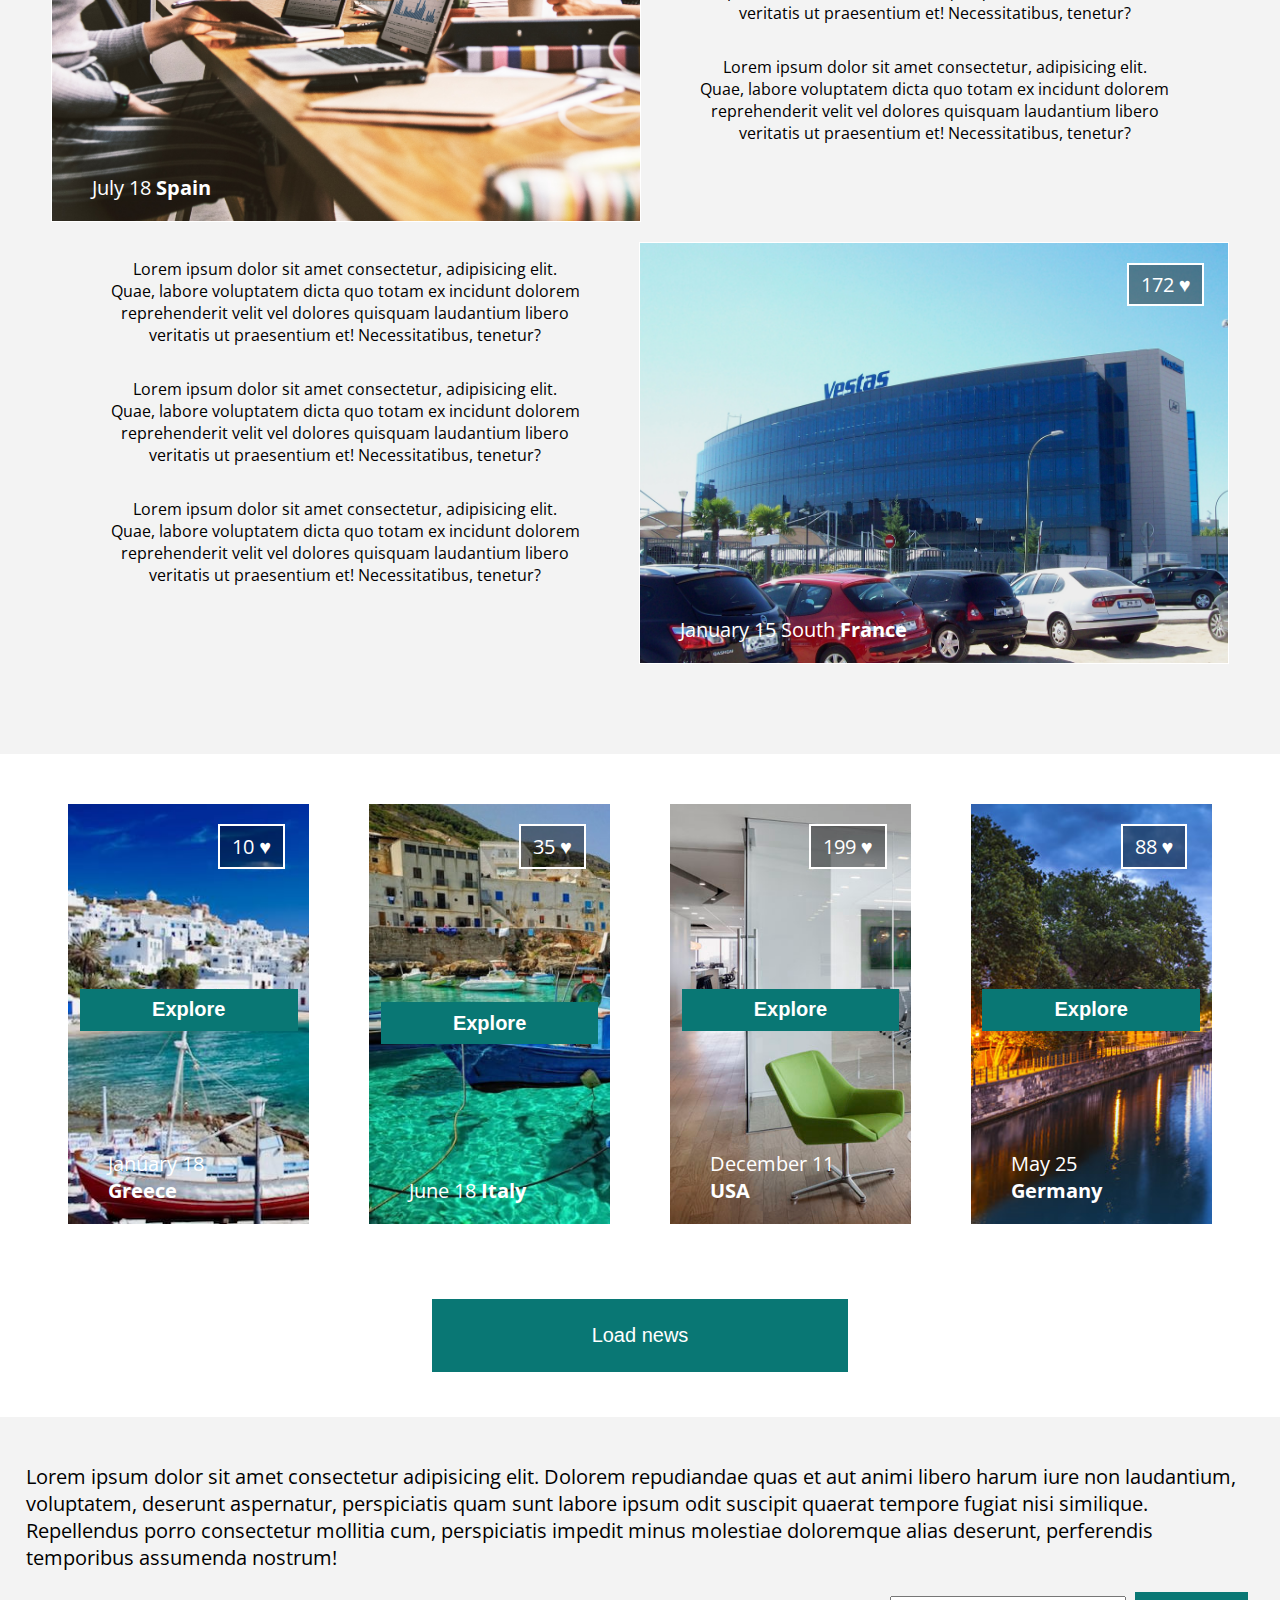
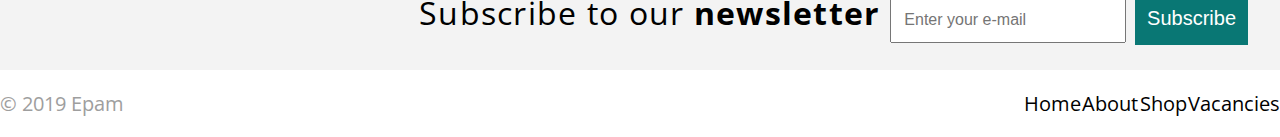
<file: FL11_HW4/homework/index.html>
<!DOCTYPE html>
<html lang="zxx">
  <head>
    <meta charset="UTF-8">
    <meta name="viewport" content="width=device-width, initial-scale=1.0">
    <meta http-equiv="X-UA-Compatible" content="ie=edge">
    <title>Lorem &#38; Ipsum</title>
    <link rel="stylesheet" href="http://fonts.googleapis.com/css?family=Open+Sans">
    <link rel="stylesheet" href="../homework/css/style.css">
  </head>
  <body>
    <header>
      <div class="top">
        <p class="landing">Lorem &#38; ipsum</p>
        <div class="login">
          <a href="#">Login</a>
          <a href="#">Signup</a>
        </div>
      </div>
      <section class="main_header">
        <h1>Lorem <span>&#38;</span> ipsum</h1>
        <p class="under_header">An original brand since 1965</p>
      </section>
      <nav class="main_nav">      
        <a href="#">Careers</a>
        <a href="#">About</a>
        <a href="#">Show more</a>      
      </nav>
    </header>
    <main>
      <div class="gradient">
        <div class="gradient-one">
          <p>Lorem, ipsum dolor sit amet consectetur adipisicing elit. Minus eum laborum nisi debitis sed quia deleniti, nam dolore esse? Iste recusandae commodi architecto ipsam voluptatibus alias ducimus consequatur voluptatem fugit iure dicta ratione aliquid quo molestias eos, sint quam. Eum voluptates quas ipsam dolorum exercitationem qui nostrum ratione. In, assumenda.</p>
        </div>
        <div class="gradient-two">
          <p>Lorem ipsum dolor sit amet consectetur <b>adipisicing elit</b> . Qui, corrupti.</p>
          <p class="article-head">Read some of our <strong>featured articles</strong></p>
        </div>
      </div>
      <div class="article">
        <div class="article-one">
          <div class="img-one">
              <p class="img_like">154 &#9829;</p>
              <figure class="card_img">
                <figcaption class="img_caption">July 18 <strong>Spain</strong></figcaption>
              </figure>
          </div>
          <div class="article_text">
            <p>Lorem ipsum dolor sit amet consectetur, adipisicing elit. Quae, labore voluptatem dicta quo totam ex incidunt dolorem reprehenderit velit vel dolores quisquam laudantium libero veritatis ut praesentium et! Necessitatibus, tenetur?</p>
            <p>Lorem ipsum dolor sit amet consectetur, adipisicing elit. Quae, labore voluptatem dicta quo totam ex incidunt dolorem reprehenderit velit vel dolores quisquam laudantium libero veritatis ut praesentium et! Necessitatibus, tenetur?</p>
            <p>Lorem ipsum dolor sit amet consectetur, adipisicing elit. Quae, labore voluptatem dicta quo totam ex incidunt dolorem reprehenderit velit vel dolores quisquam laudantium libero veritatis ut praesentium et! Necessitatibus, tenetur?</p>
          </div>
        </div>
        <div class="article-two">
          <div class="img-two">
              <p class="img_like">172 &#9829;</p>
              <figure class="card_img">
                <figcaption class="img_caption">January 15 South <strong>France</strong></figcaption>
              </figure>
          </div>
          <div class="article_text">
            <p>Lorem ipsum dolor sit amet consectetur, adipisicing elit. Quae, labore voluptatem dicta quo totam ex incidunt dolorem reprehenderit velit vel dolores quisquam laudantium libero veritatis ut praesentium et! Necessitatibus, tenetur?</p>
            <p>Lorem ipsum dolor sit amet consectetur, adipisicing elit. Quae, labore voluptatem dicta quo totam ex incidunt dolorem reprehenderit velit vel dolores quisquam laudantium libero veritatis ut praesentium et! Necessitatibus, tenetur?</p>
            <p>Lorem ipsum dolor sit amet consectetur, adipisicing elit. Quae, labore voluptatem dicta quo totam ex incidunt dolorem reprehenderit velit vel dolores quisquam laudantium libero veritatis ut praesentium et! Necessitatibus, tenetur?</p>
          </div>
        </div>
      </div>
      <div class="cards">
        <div class="card">
          <div class="card-one">
              <p class="like">10 &#9829;</p>
              <button class="card_btn">Explore</button>
              <figure class="card_img">
                <figcaption class="img_caption">January 18 <strong>Greece</strong></figcaption>
              </figure>
          </div>
          <div class="card-two">
              <p class="like">35 &#9829;</p>
              <button class="card_btn">Explore</button>
              <figure class="card_img">
                <figcaption class="img_caption">June 18 <strong>Italy</strong></figcaption>
              </figure>
          </div>
          <div class="card-three">
              <p class="like">199 &#9829;</p>
              <button class="card_btn">Explore</button>
              <figure class="card_img">
                <figcaption class="img_caption">December 11 <strong>USA</strong></figcaption>
              </figure>
          </div>
          <div class="card-four">
              <p class="like">88 &#9829;</p>
              <button class="card_btn">Explore</button>
              <figure class="card_img">
                <figcaption class="img_caption">May 25 <strong>Germany</strong></figcaption>
              </figure>
          </div>
        </div>
        <div class="news">
          <button class="btn">Load news</button>
        </div>
      </div>
      <div class="footer_text">
        <p>Lorem ipsum dolor sit amet consectetur adipisicing elit. Dolorem repudiandae quas et aut animi libero harum iure non laudantium, voluptatem, deserunt aspernatur, perspiciatis quam sunt labore ipsum odit suscipit quaerat tempore fugiat nisi similique. Repellendus porro consectetur mollitia cum, perspiciatis impedit minus molestiae doloremque alias deserunt, perferendis temporibus assumenda nostrum!</p>
      </div>
      <div class="subscribe">
        <form action="#">
          <label for="email">Subscribe to our <strong>newsletter</strong>
            <input type="email" id="email" placeholder="Enter your e-mail">
          </label>
          <button class="footer_btn">Subscribe</button>
        </form>
      </div>
    </main>
    <footer>
      <div class="ground">
        <div class="copy">
          <p>&#169; 2019 Epam</p>
        </div>
        <div class="bottom_nav">
          <a href="#">Home</a>
          <a href="#">About</a>
          <a href="#">Shop</a>
          <a href="#">Vacancies</a>
        </div>
      </div>
    </footer>    
  </body>
</html>
</file>
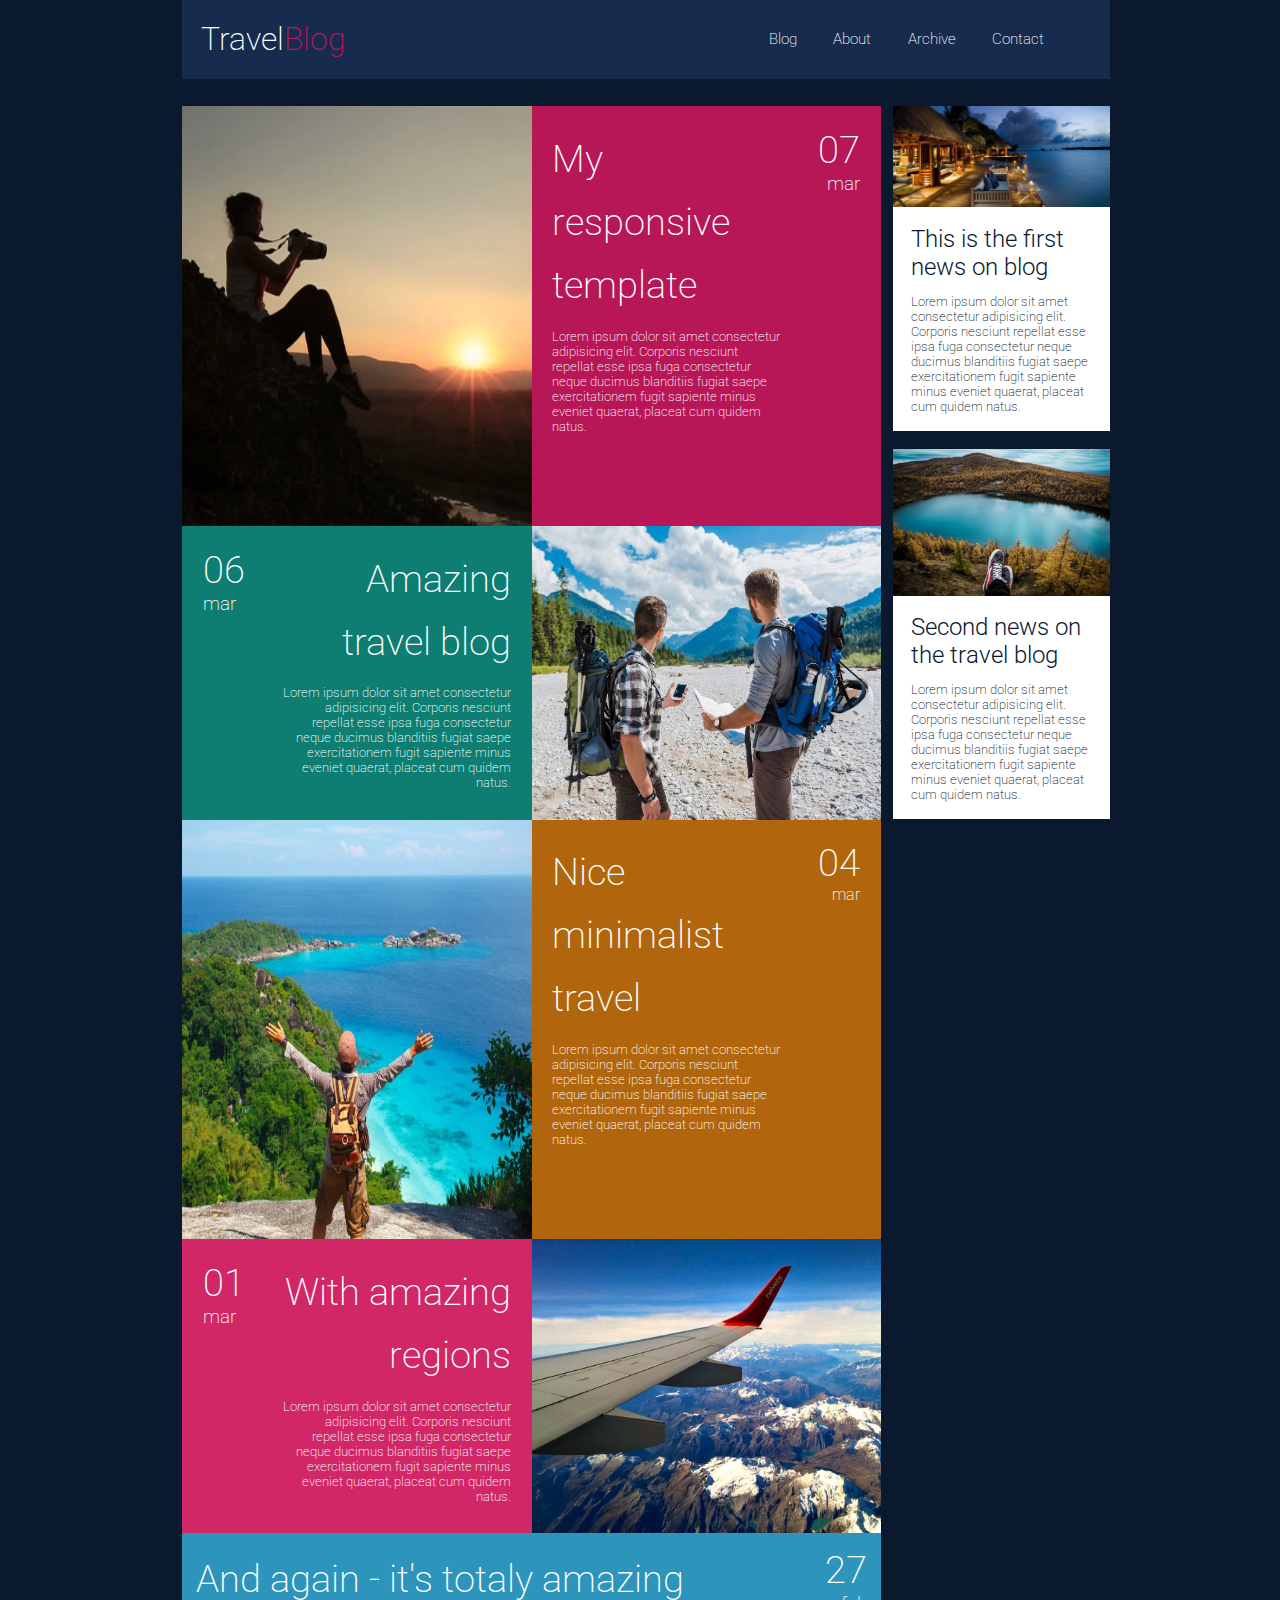
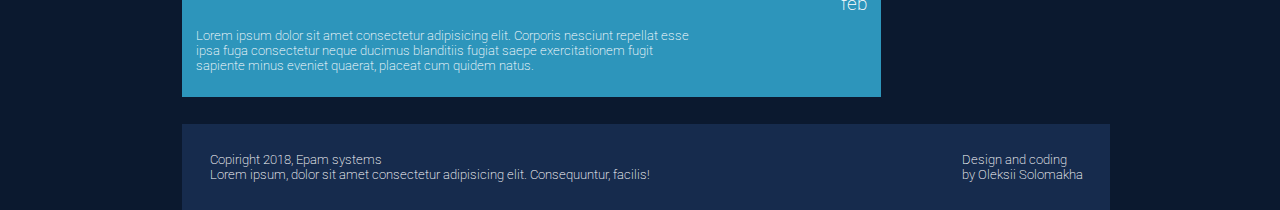
<file: FL11_HW5/homework/index.html>
<!DOCTYPE html>
<html lang="zxx">
<head>
  <meta charset="UTF-8">
  <meta name="viewport" content="width=device-width, initial-scale=1.0">
  <meta http-equiv="X-UA-Compatible" content="ie=edge">
  <link rel="stylesheet" href="css/styles.css">
  <link href='https://fonts.googleapis.com/css?family=Roboto:400,100,300,700&subset=latin,latin-ext' rel='stylesheet' type='text/css'>      
  <title>Responsive</title>
</head>
<body>
  <header>    
    <h1 class="header_heading">Travel<span>Blog</span></h1>
      <div class="burger">
        <div></div>
        <div></div>
        <div></div>
      </div>
    <nav class="main_nav">
      <a href="#">Blog</a>
      <a href="#">About</a>
      <a href="#">Archive</a>
      <a href="#">Contact</a>
    </nav>
  </header>
  <main>
    <div class="main_wrapper">
      <div class="day_1 card ">
        <div class="img">
          <img src="img/post1.jpg" alt="">
        </div>
        <div class="description">
          <div class="heading_date"> 
            <h2>My responsive template</h2>
          </div>          
          <div class="date">
            <p class="day">07</p>
            <p class="month">mar</p>
          </div>
          <p class="text">Lorem ipsum dolor sit amet consectetur adipisicing elit. Corporis nesciunt repellat esse ipsa fuga consectetur neque ducimus blanditiis fugiat saepe exercitationem fugit sapiente minus eveniet quaerat, placeat cum quidem natus.</p>
        </div>
      </div>
      <div class="day_2 card ">
        <div class="img">
            <img src="img/post2.jpg" alt="">
        </div>
        <div class="description">
          <div class="heading_date">
            <h2>Amazing travel blog</h2>
          </div>
          <div class="date">
            <p class="day">06</p>
            <p class="month">mar</p>
          </div>
          <p class="text">Lorem ipsum dolor sit amet consectetur adipisicing elit. Corporis nesciunt repellat esse ipsa fuga consectetur neque ducimus blanditiis fugiat saepe exercitationem fugit sapiente minus eveniet quaerat, placeat cum quidem natus.</p>
        </div>
      </div>
      <div class="day_3 card ">
        <div class="img">
          <img src="img/post3.jpg" alt="">
        </div>
        <div class="description">
          <div class="heading_date">
            <h2>Nice minimalist travel</h2>
          </div>
          <div class="date">
            <p class="day">04</p>
            <p>mar</p>
          </div>
          <p class="text">Lorem ipsum dolor sit amet consectetur adipisicing elit. Corporis nesciunt repellat esse ipsa fuga consectetur neque ducimus blanditiis fugiat saepe exercitationem fugit sapiente minus eveniet quaerat, placeat cum quidem natus.</p>
        </div>
      </div>
      <div class="day_4 card ">
        <div class="img">
          <img src="img/post4.jpg" alt="">
        </div>
        <div class="description">
          <div class="heading_date">
            <h2>With amazing regions</h2>
          </div>
          <div class="date">
            <p class="day">01</p>
            <p class="month">mar</p>
          </div>
          <p class="text">Lorem ipsum dolor sit amet consectetur adipisicing elit. Corporis nesciunt repellat esse ipsa fuga consectetur neque ducimus blanditiis fugiat saepe exercitationem fugit sapiente minus eveniet quaerat, placeat cum quidem natus.</p>
        </div>
      </div>
      <div class="day_5 card ">
        <div class="description">
          <div class="heading_date">
            <h2>And again - it&#39;s totaly amazing</h2>
          </div>
          <div class="date">
            <p class="day">27</p>
            <p class="month">feb</p>
          </div>
          <p class="text">Lorem ipsum dolor sit amet consectetur adipisicing elit. Corporis nesciunt repellat esse ipsa fuga consectetur neque ducimus blanditiis fugiat saepe exercitationem fugit sapiente minus eveniet quaerat, placeat cum quidem natus.</p>
        </div>
      </div>
    </div>
  </main>
  <aside class="aside_nav">
    <div class="last_news">
      <div class="first_news">
        <div class="news_img">
          <img src="img/news1.jpg" alt="">
        </div>
        <div class="news_description">
          <h2>This is the first news on blog</h2>
          <p class="text">Lorem ipsum dolor sit amet consectetur adipisicing elit. Corporis nesciunt repellat esse ipsa fuga consectetur neque ducimus blanditiis fugiat saepe exercitationem fugit sapiente minus eveniet quaerat, placeat cum quidem natus.</p>
        </div>
      </div>
      <div class="first_news">
        <div class="news_img">
          <img src="img/news2.jpg" alt="">
        </div>
        <div class="news_description">
          <h2>Second news on the travel blog</h2>
          <p class="text">Lorem ipsum dolor sit amet consectetur adipisicing elit. Corporis nesciunt repellat esse ipsa fuga consectetur neque ducimus blanditiis fugiat saepe exercitationem fugit sapiente minus eveniet quaerat, placeat cum quidem natus.</p>
        </div>
      </div>
    </div>
  </aside>
  <footer>
    <div class="copyright">
      <p>Copiright 2018, Epam systems</p>
      <p>Lorem ipsum, dolor sit amet consectetur adipisicing elit. Consequuntur, facilis!</p>
    </div>
    <p>Design and coding <br>by Oleksii Solomakha</p>
  </footer>
</body>
</html>
</file>
<file: FL11_HW1/homework/style.css>
html,body,div,span,applet,object,iframe,h1,h2,h3,h4,h5,h6,p,blockquote,pre,a,abbr,acronym,address,big,cite,code,del,dfn,em,font,img,ins,kbd,q,s,samp,small,strike,strong,sub,sup,tt,var,b,u,i,center,dl,dt,dd,ol,ul,li,fieldset,form,label,legend,table,caption,tbody,tfoot,thead,tr,th,td{background:transparent;border:0;margin:0;padding:0;vertical-align:baseline}body{line-height:1}h1,h2,h3,h4,h5,h6{clear:both;font-weight:normal}ol,ul{list-style:none}blockquote{quotes:none}blockquote:before,blockquote:after{content:'';content:none}del{text-decoration:line-through}table{border-collapse:collapse;border-spacing:0}a img{border:0}#container{float:left;margin:0 -240px 0 0;width:100%}#primary,#secondary{float:right;overflow:hidden;width:220px}#secondary{clear:right}#footer{clear:both;width:100%}.one-column #content{margin:0 auto;width:640px}.single-attachment #content{margin:0 auto;width:900px}body,input,textarea,.page-title span,.pingback a.url{font-family:Georgia,"Bitstream Charter",serif}h3#comments-title,h3#reply-title,#access .menu,#access div.menu ul,#cancel-comment-reply-link,.form-allowed-tags,#site-info,#site-title,#wp-calendar,.comment-meta,.comment-body tr th,.comment-body thead th,.entry-content label,.entry-content tr th,.entry-content thead th,.entry-meta,.entry-title,.entry-utility,#respond label,.navigation,.page-title,.pingback p,.reply,.widget-title,.wp-caption-text{font-family:"Helvetica Neue",Arial,Helvetica,"Nimbus Sans L",sans-serif}input[type="submit"]{font-family:"Helvetica Neue",Arial,Helvetica,"Nimbus Sans L",sans-serif}pre{font-family:"Courier 10 Pitch",Courier,monospace}code{font-family:Monaco,Consolas,"Andale Mono","DejaVu Sans Mono",monospace}#access .menu-header,div.menu,#colophon,#branding,#main,#wrapper{margin:0 auto;width:940px}#wrapper{background:#fff;margin-top:20px;padding:0 20px}#footer-widget-area{overflow:hidden}#footer-widget-area .widget-area{float:left;margin-right:20px;width:220px}#footer-widget-area #fourth{margin-right:0}#site-info{float:left;font-size:14px;font-weight:bold;width:700px}#site-generator{float:right;width:220px}body{background:#f1f1f1}body,input,textarea{color:#666;font-size:12px;line-height:18px}hr{background-color:#e7e7e7;border:0;clear:both;height:1px;margin-bottom:18px}p{margin-bottom:18px}ul{list-style:square;margin:0 0 18px 1.5em}ol{list-style:decimal;margin:0 0 18px 1.5em}ol ol{list-style:upper-alpha}ol ol ol{list-style:lower-roman}ol ol ol ol{list-style:lower-alpha}ul ul,ol ol,ul ol,ol ul{margin-bottom:0}dl{margin:0 0 24px 0}dt{font-weight:bold}dd{margin-bottom:18px}strong{font-weight:bold}cite,em,i{font-style:italic}big{font-size:131.25%}ins{background:#ffc;text-decoration:none}blockquote{font-style:italic;padding:0 3em}blockquote cite,blockquote em,blockquote i{font-style:normal}pre{background:#f7f7f7;color:#222;line-height:18px;margin-bottom:18px;overflow:auto;padding:1.5em}abbr,acronym{cursor:help}sup,sub{height:0;line-height:1;position:relative;vertical-align:baseline}sup{bottom:1ex}sub{top:.5ex}small{font-size:smaller}input{margin-bottom:10px}input[type="text"],input[type="password"],input[type="email"],input[type="url"],input[type="number"],textarea{background:#f9f9f9;border:1px solid #ccc;box-shadow:inset 1px 1px 1px rgba(0,0,0,0.1);-moz-box-shadow:inset 1px 1px 1px rgba(0,0,0,0.1);-webkit-box-shadow:inset 1px 1px 1px rgba(0,0,0,0.1);padding:2px}a:link{color:#06c}a:visited{color:#743399}a:active,a:hover{color:#ff4b33}.screen-reader-text{clip:rect(1px,1px,1px,1px);overflow:hidden;position:absolute !important;height:1px;width:1px}#header{padding:30px 0 0 0}#site-title{float:left;font-size:30px;line-height:36px;margin:0 0 18px 0;width:700px}#site-title a{color:#000;font-weight:bold;text-decoration:none}#site-description{color:#000;clear:right;float:right;font-style:italic;margin:15px 0 18px 0;opacity:.65;width:220px}#branding img{border-top:4px solid #000;border-bottom:1px solid #000;display:block;float:left}#access{background:#000;display:block;float:left;margin:0 auto;width:940px}#access .menu-header,div.menu{font-size:13px;margin-left:12px;width:928px}#access .menu-header ul,div.menu ul{list-style:none;margin:0}#access .menu-header li,div.menu li{float:left;position:relative}#access a{color:#aaa;display:block;line-height:38px;padding:0 10px;text-decoration:none}#access ul ul{box-shadow:0 3px 3px rgba(0,0,0,0.2);-moz-box-shadow:0 3px 3px rgba(0,0,0,0.2);-webkit-box-shadow:0 3px 3px rgba(0,0,0,0.2);display:none;position:absolute;top:38px;left:0;float:left;width:180px;z-index:99999}#access ul ul li{min-width:180px}#access ul ul ul{left:100%;top:0}#access ul ul a{background:#333;line-height:1em;padding:10px;width:160px;height:auto}#access li:hover>a,#access ul ul:hover>a{background:#333;color:#fff}#access ul li:hover>ul{display:block}#access ul li.current_page_item>a,#access ul li.current_page_ancestor>a,#access ul li.current-menu-ancestor>a,#access ul li.current-menu-item>a,#access ul li.current-menu-parent>a{color:#fff}* html #access ul li.current_page_item a,* html #access ul li.current_page_ancestor a,* html #access ul li.current-menu-ancestor a,* html #access ul li.current-menu-item a,* html #access ul li.current-menu-parent a,* html #access ul li a:hover{color:#fff}#main{clear:both;overflow:hidden;padding:40px 0 0 0}#content{margin-bottom:36px}#content,#content input,#content textarea{color:#333;font-size:16px;line-height:24px}#content p,#content ul,#content ol,#content dd,#content pre,#content hr{margin-bottom:24px}#content ul ul,#content ol ol,#content ul ol,#content ol ul{margin-bottom:0}#content pre,#content kbd,#content tt,#content var{font-size:15px;line-height:21px}#content code{font-size:13px}#content dt,#content th{color:#000}#content h1,#content h2,#content h3,#content h4,#content h5,#content h6{color:#000;line-height:1.5em;margin:0 0 20px 0}#content table{border:1px solid #e7e7e7;margin:0 -1px 24px 0;text-align:left;width:100%}#content tr th,#content thead th{color:#777;font-size:12px;font-weight:bold;line-height:18px;padding:9px 24px;border-right:1px solid #e7e7e7}#content tr td{border-top:1px solid #e7e7e7;padding:6px 24px;border-right:1px solid #e7e7e7}#content tr.odd td{background:#f2f7fc}.hentry{margin:0 0 48px 0}.home .sticky{background:#f2f7fc;border-top:4px solid #000;margin-left:-20px;margin-right:-20px;padding:18px 20px}.single .hentry{margin:0 0 36px 0}.page-title{color:#000;font-size:14px;font-weight:bold;margin:0 0 36px 0}.page-title span{color:#333;font-size:16px;font-style:italic;font-weight:normal}.page-title a:link,.page-title a:visited{color:#777;text-decoration:none}.page-title a:active,.page-title a:hover{color:#ff4b33}#content .entry-title{color:#000;font-size:21px;font-weight:bold;line-height:1.3em;margin-bottom:0}.entry-title a:link,.entry-title a:visited{color:#000;text-decoration:none}.entry-title a:active,.entry-title a:hover{color:#ff4b33}.entry-meta{color:#777;font-size:12px}.entry-meta abbr,.entry-utility abbr{border:0}.entry-meta abbr:hover,.entry-utility abbr:hover{border-bottom:1px dotted #666}.single-author .by-author{position:absolute !important;clip:rect(1px 1px 1px 1px);clip:rect(1px,1px,1px,1px)}.entry-content,.entry-summary{clear:both;padding:12px 0 0 0}.entry-content .more-link{white-space:nowrap}#content .entry-summary p:last-child{margin-bottom:12px}.entry-content fieldset{border:1px solid #e7e7e7;margin:0 0 24px 0;padding:24px}.entry-content fieldset legend{background:#fff;color:#000;font-weight:bold;padding:0 24px}.entry-content input{margin:0 0 24px 0}.entry-content input.file,.entry-content input.button{margin-right:24px}.entry-content label{color:#777;font-size:12px}.entry-content select{margin:0 0 24px 0}.entry-content sup,.entry-content sub{font-size:10px}.entry-content blockquote.left{float:left;margin-left:0;margin-right:24px;text-align:right;width:33%}.entry-content blockquote.right{float:right;margin-left:24px;margin-right:0;text-align:left;width:33%}.page-link{clear:both;color:#000;font-weight:bold;line-height:48px;word-spacing:.5em}.page-link a:link,.page-link a:visited{background:#f1f1f1;color:#333;font-weight:normal;padding:.5em .75em;text-decoration:none}.home .sticky .page-link a{background:#d9e8f7}.page-link a:active,.page-link a:hover{color:#ff4b33}body.page .edit-link{clear:both;display:block}#entry-author-info{background:#f2f7fc;border-top:4px solid #000;clear:both;font-size:14px;line-height:20px;margin:24px 0;overflow:hidden;padding:18px 20px}#entry-author-info #author-avatar{background:#fff;border:1px solid #e7e7e7;float:left;height:60px;margin:0 -104px 0 0;padding:11px}#entry-author-info #author-description{float:left;margin:0 0 0 104px}#entry-author-info h2{color:#000;font-size:100%;font-weight:bold;margin-bottom:0}.entry-utility{clear:both;color:#777;font-size:12px;line-height:18px}.entry-meta a,.entry-utility a{color:#777}.entry-meta a:hover,.entry-utility a:hover{color:#ff4b33}#content .video-player{padding:0}.format-standard .wp-video,.format-standard .wp-audio-shortcode,.format-audio .wp-audio-shortcode,.format-standard .video-player{margin-bottom:24px}.home #content .format-aside p,.home #content .category-asides p{font-size:14px;line-height:20px;margin-bottom:10px;margin-top:0}.format-gallery .size-thumbnail img,.category-gallery .size-thumbnail img{border:10px solid #f1f1f1;margin-bottom:0}.format-gallery .gallery-thumb,.category-gallery .gallery-thumb{float:left;margin-right:20px;margin-top:-4px}.home #content .format-gallery .entry-utility,.home #content .category-gallery .entry-utility{padding-top:4px}.attachment .entry-content .entry-caption{font-size:140%;margin-top:24px}.attachment .entry-content .nav-previous a:before{content:'\2190\00a0'}.attachment .entry-content .nav-next a:after{content:'\00a0\2192'}#content img.size-auto,#content img.size-full,#content img.size-large,#content img.size-medium,#content .entry-attachment img,#content .widget-container img{max-width:100%;height:auto}#ie8 #content img.size-auto,#ie8 #content img.size-full,#ie8 #content img.size-large,#ie8 #content img.size-medium,#ie8 #content .entry-attachment img{width:auto}.alignleft,img.alignleft{display:inline;float:left;margin-right:24px;margin-top:4px}.alignright,img.alignright{display:inline;float:right;margin-left:24px;margin-top:4px}.aligncenter,img.aligncenter{clear:both;display:block;margin-left:auto;margin-right:auto}img.alignleft,img.alignright,img.aligncenter{margin-bottom:12px}.wp-caption{background:#f1f1f1;line-height:18px;margin-bottom:20px;max-width:100%;padding:4px;text-align:center}.wp-caption img{margin:5px 5px 0;max-width:622px}.wp-caption p.wp-caption-text{color:#777;font-size:12px;margin:5px}.wp-smiley{margin:0}.gallery{margin:0 auto 18px}.gallery .gallery-item{float:left;margin-top:0;text-align:center}.gallery-columns-1 .gallery-item{width:100%}.gallery-columns-2 .gallery-item{width:50%}.gallery-columns-3 .gallery-item{width:33%}.gallery-columns-4 .gallery-item{width:25%}.gallery-columns-5 .gallery-item{width:20%}.gallery-columns-6 .gallery-item{width:16%}.gallery-columns-7 .gallery-item{width:14%}.gallery-columns-8 .gallery-item{width:12%}.gallery-columns-9 .gallery-item{width:11%}.gallery-columns-1 img{max-width:620px}.gallery-columns-2 img{max-width:288px}.gallery-columns-3 img{max-width:177px}.gallery-columns-4 img{max-width:122px}.gallery-columns-5 img{max-width:88px}.gallery-columns-6 img{max-width:66px}.gallery-columns-7 img{max-width:50px}.gallery-columns-8 img{max-width:39px}.gallery-columns-9 img{max-width:29px}.gallery-item img{height:auto}.gallery-columns-2 .attachment-medium{max-width:92%;height:auto}.gallery-columns-4 .attachment-thumbnail{max-width:84%;height:auto}.gallery .gallery-caption{color:#777;font-size:12px;margin:0 0 12px}.gallery dl{margin:0}.gallery img{border:10px solid #f1f1f1}.gallery br+br{display:none}#content .entry-attachment img{display:block;margin:0 auto}.navigation{color:#777;font-size:12px;line-height:18px;overflow:hidden}.navigation a:link,.navigation a:visited{color:#777;text-decoration:none}.navigation a:active,.navigation a:hover{color:#ff4b33}.nav-previous{float:left;width:50%}.nav-next{float:right;text-align:right;width:50%}#nav-above{margin:0 0 18px 0}#nav-above{display:none}.paged #nav-above,.single #nav-above{display:block}#nav-below{margin:-18px 0 0 0}#comments{clear:both}#comments .navigation{padding:0 0 18px 0}h3#comments-title,h3#reply-title{color:#000;font-size:20px;font-weight:bold;margin-bottom:0}h3#comments-title{padding:24px 0}.commentlist{list-style:none;margin:0}.commentlist li.comment{border-bottom:1px solid #e7e7e7;line-height:24px;margin:0 0 24px 0;padding:0 0 0 56px;position:relative}.commentlist li:last-child{border-bottom:0;margin-bottom:0}#comments .comment-body ul,#comments .comment-body ol{margin-bottom:18px}#comments .comment-body p:last-child{margin-bottom:6px}#comments .comment-body blockquote p:last-child{margin-bottom:24px}.commentlist ol{list-style:decimal}.commentlist .avatar{position:absolute;top:4px;left:0}.comment-author cite{color:#000;font-style:normal;font-weight:bold}.comment-author .says{font-style:italic}.comment-meta{font-size:12px;margin:0 0 18px 0}.comment-meta a:link,.comment-meta a:visited{color:#777;text-decoration:none}.comment-meta a:active,.comment-meta a:hover{color:#ff4b33}.commentlist .bypostauthor>div{background:#f2f7fc;border-top:4px solid #000;margin-bottom:10px;padding:10px 0 0 20px}.reply{font-size:12px;padding:0 0 24px 0}.reply a,a.comment-edit-link{color:#777}.reply a:hover,a.comment-edit-link:hover{color:#ff4b33}.commentlist .children{list-style:none;margin:0}.commentlist .children li{border:0;margin:0}.nopassword,.nocomments{display:none}#comments .pingback{border-bottom:1px solid #e7e7e7;margin-bottom:18px;padding-bottom:18px}.commentlist li.comment+li.pingback{margin-top:-6px}#comments .pingback p{color:#777;display:block;font-size:12px;line-height:18px;margin:0}#comments .pingback .url{font-size:13px;font-style:italic}input[type="submit"]{color:#333}form{text-align:right}input{width:200px}#respond{border-top:1px solid #e7e7e7;margin:24px 0;overflow:hidden;position:relative}#respond p{margin:0}#respond .comment-notes{margin-bottom:1em}.form-allowed-tags{line-height:1em}.children #respond{margin:0 48px 0 0}h3#reply-title{margin:18px 0}#comments-list #respond{margin:0 0 18px 0}#comments-list ul #respond{margin:0}#cancel-comment-reply-link{font-size:12px;font-weight:normal;line-height:18px}#respond .required{color:#ff4b33;font-weight:bold}#respond label{color:#777;font-size:12px}#respond input{margin:0 0 9px;width:98%}#respond textarea{width:98%}#respond .form-allowed-tags{color:#777;font-size:12px;line-height:18px}#respond .form-allowed-tags code{font-size:11px}#respond .form-submit{margin:12px 0}#respond .form-submit input{font-size:14px;width:auto}.widget-area ul{list-style:none;margin-left:0}.widget-area ul ul{list-style:square;margin-left:1.3em}.widget-area select{max-width:100%}.widget_search #s{width:60%}.widget_search label{display:none}.widget-container{word-wrap:break-word;-webkit-hyphens:auto;-moz-hyphens:auto;hyphens:auto;margin:0 0 18px 0}.widget-container .wp-caption img{margin:auto}.widget-container.widget_image .wp-caption{width:auto}.widget-container.widget_image .wp-caption img{margin-left:-8px}.widget-title{color:#222;font-size:14px;font-weight:bold}.widget-area a:link,.widget-area a:visited{text-decoration:none}.widget-area a:active,.widget-area a:hover{text-decoration:underline}.widget-area .entry-meta{font-size:11px}#wp_tag_cloud div{line-height:1.6em}#wp-calendar{width:100%}#wp-calendar caption{color:#222;font-size:14px;font-weight:bold;padding-bottom:4px;text-align:left}#wp-calendar thead{font-size:11px}#wp-calendar tbody{color:#aaa}#wp-calendar tbody td{background:#f5f5f5;border:1px solid #fff;padding:3px 0 2px;text-align:center}#wp-calendar tbody .pad{background:0}#wp-calendar tfoot #next{text-align:right}.widget_rss a.rsswidget{color:#000}.widget_rss a.rsswidget:hover{color:#ff4b33}.widget_rss .widget-title img{width:11px;height:11px}#main .widget-area ul{margin-left:0;padding:0 20px 0 0}#main .widget-area ul ul{border:0;margin-left:1.3em;padding:0}#main .widget-container.music-player ul{margin:0}#footer{margin-bottom:20px}#colophon{border-top:4px solid #000;margin-top:-4px;overflow:hidden;padding:18px 0}#site-info{font-weight:bold}#site-info a{color:#000;text-decoration:none}#site-generator{font-style:italic;position:relative}#site-generator a{background:url(images/wordpress.png) center left no-repeat;color:#666;display:inline-block;line-height:16px;padding-left:20px;text-decoration:none}#site-generator a:hover{text-decoration:underline}img#wpstats{display:block;margin:0 auto 10px}pre{-webkit-text-size-adjust:140%}code{-webkit-text-size-adjust:160%}#access,.entry-meta,.entry-utility,.navigation,.widget-area{-webkit-text-size-adjust:120%}#site-description{-webkit-text-size-adjust:none}@media print{body{background:none !important}#wrapper{clear:both !important;display:block !important;float:none !important;position:relative !important}#header{border-bottom:2pt solid #000;padding-bottom:18pt}#colophon{border-top:2pt solid #000}#site-title,#site-description{float:none;line-height:1.4em;margin:0;padding:0}#site-title{font-size:13pt}.entry-content{font-size:14pt;line-height:1.6em}.entry-title{font-size:21pt}#access,#branding img,#respond,.comment-edit-link,.edit-link,.navigation,.page-link,.widget-area{display:none !important}#container,#header,#footer{margin:0;width:100%}#content,.one-column #content{margin:24pt 0 0;width:100%}.wp-caption p{font-size:11pt}#site-info,#site-generator{float:none;width:auto}#colophon{width:auto}img#wpstats{display:none}#site-generator a{margin:0;padding:0}#entry-author-info{border:1px solid #e7e7e7}#main{display:inline}.home .sticky{border:0}}img{width:140px;vertical-align:middle;display:block;margin:0 auto;margin-left:calc(50% - 50px);margin-bottom:20px}nav>a{padding:10px;color:#0279c1}nav>a b:hover{color:#00527a}nav>a:visited{color:#0279c1}article{padding-left:10px}footer{margin-top:20px;padding:40px 20px;text-align:center;background:#3333}
</file>
<file: FL11_HW11/homework/assets/material-icons/material-icons.css>
@font-face {
  font-family: 'Material Icons';
  font-style: normal;
  font-weight: 400;
  src: url(MaterialIcons-Regular.eot); /* For IE6-8 */
  src: local('Material Icons'),
       local('MaterialIcons-Regular'),
       url(MaterialIcons-Regular.woff2) format('woff2'),
       url(MaterialIcons-Regular.woff) format('woff'),
       url(MaterialIcons-Regular.ttf) format('truetype');
}

.material-icons {
  font-family: 'Material Icons';
  font-weight: normal;
  font-style: normal;
  font-size: 24px;  /* Preferred icon size */
  display: inline-block;
  line-height: 1;
  text-transform: none;
  letter-spacing: normal;
  word-wrap: normal;
  white-space: nowrap;
  direction: ltr;

  /* Support for all WebKit browsers. */
  -webkit-font-smoothing: antialiased;
  /* Support for Safari and Chrome. */
  text-rendering: optimizeLegibility;

  /* Support for Firefox. */
  -moz-osx-font-smoothing: grayscale;

  /* Support for IE. */
  font-feature-settings: 'liga';
}
</file>
<file: FL11_HW11/homework/assets/styles.css>
body {
    margin: 0 auto;
    max-width: 720px;
    color: #4BBBFE;
} 
h1, h3 {
    text-align: center;
} 
.input {
    width: 90%;
    margin: 10px 0;
    padding: 10px;
    border: 1px solid #00000010;
    border-radius: 3px;
}
.addBtn {
    margin: 10px;
    color: #FFFFFF;
    font-size: 20px;
    font-weight: bold;
    background-color: #C8D0D8;
    border: none;
    border-radius: 3px;
}
i:hover {
    border: none;
    color: #FF0000;
}
hr {
    border: 2px solid rgba(75, 188, 254, 0.164);
}
ul {
    padding: 0;
}
li {
    list-style: none;
}
button {
    border: none;
    background-color: #FFFFFF;
    color: #4BBBFE;
}
.maximum {
    display: none;
}
.list-item {
    display: flex;
    flex-direction: row;
    justify-content: space-between;
}
.checkbox {
    background-color: #FFFFFF;
    color: #4BBBFE;
}
</file>
<file: FL11_HW12/homework/assets/styles.css>
body {
    width: 500px;
    height: 100%;
    margin: 0 auto;
    text-align: center;
}
.btn {
    margin: 1%;
}
.checkbox {
    zoom: 1.5;
}
ul {
    margin: 20px 50px;
    padding: 0;
}
li {
    margin-top: 10px;
    height: 20px;
    display: flex;
    flex-direction: row;
    justify-content: space-between;
}
.item {
    margin: 0;
}
input {
    border-radius: 5px;
}
button {
    border-radius: 5px;
}
.delete_btn {
    border-radius: 50%;
    color: #FFFFFF;
    background-color: #FF0000;
}
</file>
<file: FL11_HW2/homework/css/general.css>
/* 

please don't edit this styles

*/

h2.tm-section-title {
    color: lightskyblue;
}

a:focus {
    color: #666;
    outline: 0
}

ul {
    padding: 0;
    margin: 0
}

body {
    background-color: #f5f5f5;
    color: #000;
    font-family: 'Open Sans', Helvetica, Arial, sans-serif;
    font-size: 16px;
    font-weight: 300;
    padding-top: 30px;
    overflow-x: hidden
}

section:before {
    position: absolute;
    z-index: 1
}

.box,
.tm-content-box,
.tm-main-nav {
    background-color: #fff
}

.tm-sidebar {
    z-index: 10;
    position: fixed;
    left: 0;
    right: 0;
    top: 0;
    width: 100%;
}

.tm-sidebar ul{
    margin: 0px;
    display: flex;
}

.tm-main-nav {
    font-size: 1.5em;
    text-align: center
}

.tm-nav-item {
    list-style: none;
    width: 100%;
}

.tm-nav-item-link {
    border: 1px solid transparent;
    color: #666;
    display: block;
    padding: 10px;
    width: 100%;
    -webkit-transition: all .3s ease;
    transition: all .3s ease
}

.carousel-indicators li,
.tm-banner-inner {
    border: 1px solid lightgrey
}


.tm-nav-item-link.active,
.tm-nav-item-link:hover {
    color: #666;
    text-decoration: none;
}

.tm-nav-item-link:focus {
    text-decoration: none
}

.tm-banner-text,
.tm-banner-title,
.tm-section-title {
    color: #666;
    font-weight: 300;
    margin: 0
}

.tm-section-title {
    margin-bottom: 20px
}

.tm-section-title-box {
    margin-bottom: 0
}

.tm-banner-title {
    font-size: 3.3em;
    letter-spacing: 2px;
    text-transform: uppercase
}

.tm-main-content {
    padding-top: 70px;
}

.tm-content-box {
    overflow: hidden;
    margin-bottom: 30px
}

.padding-medium {
    padding: 40px
}

.tm-banner {
    padding: 30px
}

.tm-banner-inner {
    padding: 30px 0;
    height: 100%;
    text-align: center;
    display: flex;
    -webkit-box-orient: vertical;
    -webkit-box-direction: normal;
    -webkit-flex-direction: column;
    -ms-flex-direction: column;
    flex-direction: column;
    -webkit-box-align: center;
    -webkit-align-items: center;
    -ms-flex-align: center;
    align-items: center;
    -webkit-box-pack: center;
    -webkit-justify-content: center;
    -ms-flex-pack: center;
    justify-content: center
}

.tm-banner-inner img{
    width: 120px;
}

.tm-banner-text {
    font-size: 1.4em
}

.boxes,
.tm-box-bg-title {
    display: -webkit-box;
    display: -webkit-flex;
    display: -ms-flexbox
}

/*.flex-item {*/
    /*-webkit-box-flex: 0 1 auto;*/
    /*-webkit-flex: 0 1 auto;*/
    /*-ms-flex: 0 1 auto;*/
    /*flex: 0 1 auto*/
/*}*/

.section-description {
    line-height: 1.8;
    margin-bottom: 25px
}

.section-description:last-child {
    margin-bottom: 0
}

.tm-team-description-container {
    max-width: 500px
}

.tm-team-info {
    display: flex
}

.box {
    list-style: none;
    width: 33.3333%;
    height: auto;
}

.box-bg {
    position: relative
}

.box-img {
    width: 100%;
}

.tm-box-bg-title {
    position: absolute;
    top: 0;
    right: 0;
    bottom: 0;
    left: 0;
    display: flex;
    -webkit-box-align: center;
    -webkit-align-items: center;
    -ms-flex-align: center;
    align-items: center;
    -webkit-box-pack: center;
    -webkit-justify-content: center;
    -ms-flex-pack: center;
    justify-content: center
}

.boxes {
    display: flex;
    -webkit-flex-wrap: wrap;
    -ms-flex-wrap: wrap;
    flex-wrap: wrap
}

.gallery-container a {
    cursor: -webkit-zoom-in;
    cursor: zoom-in
}

.carousel {
    position: relative;
    height: auto;
    padding: 50px 50px 80px;
    text-align: center
}

.carousel-indicators {
    bottom: 30px
}

.carousel-content {
    color: #000;
    display: -webkit-box;
    display: -webkit-flex;
    display: -ms-flexbox;
    display: flex;
    -webkit-box-align: center;
    -webkit-align-items: center;
    -ms-flex-align: center;
    align-items: center
}

.carousel-indicators .active {
    background-color: lightgrey
}

.contact-form {
    overflow: hidden
}

.form-control {
    border-radius: 0;
    font-size: 1em
}

.form-control:focus {
    border-color: lightgrey;
    box-shadow: inset 0 1px 1px rgba(0, 0, 0, .075), 0 0 8px rgba(153, 153, 153, .45)
}

.form-group {
    margin-bottom: 20px
}

.form-group-2-col-left {
    padding-left: 0;
    padding-right: 5px
}

.form-group-2-col-right {
    padding-right: 0;
    padding-left: 5px
}

.mandatory-field:after {
    position: absolute;
    top: 0;
    right: 7px
}

.carousel-inner>.carousel-item>a>img, .carousel-inner>.carousel-item>img, .img-contact-us {
    width: 100%;
}

.tm-footer {
    color: #666;
    padding-bottom: 15px
}
</file>
<file: FL11_HW2/homework/css/style.css>
@media print {
    .tm-sidebar, .boxes, .tm-team-img, .img-fluid, #contact, .carousel-indicators {
        display: none;
    }    
    body {
        width: 100%;
        padding: 0;
        margin: 0;
    }
    .container {
        text-align: center;
        width: 100%;
        background-color: #ffffff;
        padding: 0;
    }
    .tm-team-description-container {
        max-width: 100%;
    }
    .tm-banner {
        padding: 30px 40px 20px 40px;
    }
    .padding-medium, .carousel {
        padding: 10px 40px;
    }    
    h2 {
        text-transform: uppercase;
        color: lightskyblue;
        font-weight: 300;
        text-decoration: none;
    }
    ol {
        list-style: none;
        margin: 0 auto;
        width: 300px;
        padding: 0;
    }    
    li::first-letter {
        color: lightskyblue;
        font-size: 30px;
    }
    li:nth-child(odd) {
        text-align: left;
    }
    li:nth-child(even) {
        text-align: right;
    }
    a {
        text-decoration: none;
        color: #000000;
    }
    a:hover {
        text-decoration: none;
        color: #000000;
    }    
    .tm-main-content {
        padding: 0;
    }
    .tm-content-box {
        overflow: hidden;
        margin: 0;
    }
    .flex-item {
        margin: 0 20px;
    }
}
@media screen {
    .box-bg:hover {
        background-color: #76cdd7;
    }
    .tm-section-title-box:hover {
        color: #ffffff;
        font-weight: bold;
    }
    section, .tm-main-nav, .tm-content-header {
        box-shadow: 0px 0px 15px rgba(61, 55, 61, 0.7);
    }
    section::before {
        content: "";
        position: absolute;
        border: 23px solid transparent;	
        border-left: 23px solid #76cdd7; 
        border-top: 23px solid #76cdd7;
    }
    .heading h2{
        text-align: center;
        color: lightskyblue;
    }
    .heading ol {
        list-style: lower-roman;   
    }
    .heading a {
        color: #000000;
        text-decoration: none;
        border-left: 3px solid transparent;
        padding: 5px;
    }
    .heading a:visited {
        color: #ffb347;
    }
    .heading a:hover {
        color: #ffb347;
        font-weight: bold;
        border-left: 3px solid #ffb347;
        cursor: default;
    }
    .text::after {
        content: 'New';
        font-weight: bold;
        color: #FF0000;
        font-size: 8px;
        position: absolute;
    }
    .tm-team-description-container p {
        text-indent: 20px; 
    }
    .tm-section-description:nth-child(even){
        font-style: italic;
        line-height: 30px;
    }
    .box-work:nth-child(even){
        background-color: #F2F2F2;
    }
    .box-work {
        padding: 10px;
    }
    .box-work p {
        font-style: italic;
        line-height: 31px;            
    }
    .box-work p::first-letter {
        font-size: 30px;
    }
    .box-work {
        padding: 10px;
    }
    .carousel-content {
        line-height: 31px;
    }
    .form-group input {
        border: none;
        border-bottom: 2px solid #76cdd7;
    }
    .form-group textarea {
        resize: none;
        border: 2px solid #76cdd7;
    }
    .mandatory-field::after {
        content: '';
        background: url(../img/email-icon.png) no-repeat;
        background-size: 30px;
        top: 4px;
        right: 3px;
        width: 30px;
        height: 30px;
    }
    input[placeholder]:focus {
        color: #ffffff;
        background-color: #76cdd7;
        border: 1px solid #76cdd8;
        border-radius: 5px;
    }
    textarea[placeholder]:focus {
        color: #ffffff;
        background-color: #76cdd7;
        border: 1px solid #76cdd8;
        border-radius: 5px;
    }
    .btn {
        float: right;
        padding: 20px 60px;
        color: #76cdd7;
        font-size: 20px;
        background-color: #ffffff;
        border: 2px solid #76cdd7;
        border-radius: 0;
    }
    .btn:hover {
        color: #ffffff;
        background-color: #76cdd7;
        border: 2px solid #76cdd8;
        border-radius: 0;
    }
    .tm-main-nav li:hover {
        background-color: #F2F2F2;
    }
    .flex-2-col {
        display: flex;
    }
    .tm-team-description-container {
        align-self: center;
        line-height: 30px;
    }
    .tm-banner {
        background-color: #76cdd7;
    }
    .tm-banner-inner {
        background-color: #ffffff;
    }
    .tm-banner-text {
        letter-spacing: 5px;
        word-spacing: 10px;
        text-shadow: 0px 14px 3px #76cdd7, 0px 4px 0px #76cdd7;
        transition: transform 4s;
    }
    .tm-banner-text:hover {
        transform: rotateY(360deg); 
    }    
}
</file>
<file: FL11_HW3/homework/css/style1.css>
body {
  margin: 0 auto;
  padding: 0;
  max-width: 1700px;
  color: #050505;
  font-family: 'Source Sans Pro', sans-serif;
  background-color: #ffffff; }

header {
  max-width: 1540px;
  margin: 0 auto;
  background: url(../img/m-h-day.jpg) no-repeat;
  background-position: center;
  background-size: cover;
  border-bottom-right-radius: 40%;
  height: 720px; }
  header .header-wrap {
    max-width: 1230px;
    margin: 0 auto; }
    header .header-wrap .landing-logo {
      display: flex;
      flex-direction: row;
      align-items: center;
      width: 100%;
      margin: 0; }
      header .header-wrap .landing-logo p {
        display: flex;
        flex-direction: column;
        align-items: center;
        font-size: 24px;
        font-weight: bold;
        font-family: "Hind";
        line-height: 23px;
        padding-left: 15px; }
        header .header-wrap .landing-logo p span {
          font-size: 12px;
          font-weight: normal;
          letter-spacing: -1px; }
    header .header-wrap .header_heading {
      position: relative;
      font-size: 70px;
      font-weight: bold;
      font-family: "Source Sans Pro";
      max-width: 600px;
      margin: 43px 0 30px 0;
      line-height: 72px;
      letter-spacing: 1px;
      z-index: 1; }
    header .header-wrap .header_text {
      margin: 0;
      max-width: 700px;
      word-spacing: 1px;
      white-space: pre-line;
      font-family: "Hind";
      font-size: 16px;
      line-height: 23px; }
      header .header-wrap .header_text::before {
        content: '';
        display: inline-block;
        position: relative;
        background: #14A0C7;
        width: 300px;
        height: 28px;
        bottom: 60px;
        z-index: 0; }
    header .header-wrap button {
      width: 145px;
      height: 50px;
      color: #ffffff;
      background-color: #689802;
      border: none;
      border-radius: 5px;
      font-size: 18px;
      font-family: "Hind";
      margin: 60px 0; }

main, footer {
  max-width: 1540px;
  margin: 0 auto; }
  main .section_text, footer .section_text {
    margin: 38px;
    text-align: center;
    font-size: 40px;
    font-weight: bold;
    font-family: "Source Sans Pro";
    z-index: 2;
    padding: 0 0 0 190px; }
    main .section_text::after, footer .section_text::after {
      content: '';
      display: inline-block;
      position: relative;
      background: #14A0C7;
      width: 180px;
      height: 16px;
      top: 5px;
      right: 202px;
      z-index: -1; }
  main .section_card_wrap, footer .section_card_wrap {
    max-width: 1230px;
    margin: 0 auto;
    display: flex;
    flex-direction: row;
    justify-content: space-between;
    align-items: center;
    margin-bottom: 55px; }
    main .section_card_wrap .section_card, footer .section_card_wrap .section_card {
      display: flex;
      flex-direction: column;
      align-items: center;
      justify-items: center;
      width: 358px;
      height: 415px;
      background-color: #3B3F50;
      border-radius: 5px;
      padding: 20px;
      font-family: "Source Sans Pro"; }
      main .section_card_wrap .section_card:last-child .section_card_text, footer .section_card_wrap .section_card:last-child .section_card_text {
        padding: 0 0 22px 0; }
      main .section_card_wrap .section_card img, footer .section_card_wrap .section_card img {
        width: 100%;
        height: 100%;
        border-radius: 5px; }
      main .section_card_wrap .section_card .section_card_heading, footer .section_card_wrap .section_card .section_card_heading {
        position: relative;
        font-size: 23px;
        font-weight: bold;
        color: #ffffff;
        top: 4px;
        margin: 10px;
        z-index: 1; }
      main .section_card_wrap .section_card .section_card_underline:nth-child(1), footer .section_card_wrap .section_card .section_card_underline:nth-child(1) {
        background: #14A0C7;
        display: block;
        width: 100%;
        height: 10px;
        position: relative;
        bottom: 12px;
        z-index: -1; }
      main .section_card_wrap .section_card .section_card_text, footer .section_card_wrap .section_card .section_card_text {
        text-align: center;
        color: #8D8D9C;
        font-family: "Hind";
        line-height: 25px;
        margin: 0; }
  main .section_banner, footer .section_banner {
    max-width: 1230px;
    margin: 0 auto;
    align-items: center;
    display: flex;
    flex-direction: row;
    align-content: center;
    justify-content: space-around;
    position: relative;
    top: 85px;
    width: 955px;
    height: 145px;
    background: linear-gradient(45deg, #689802, #315FC9);
    border-radius: 10px; }
    main .section_banner .section_banner_text_wrap, footer .section_banner .section_banner_text_wrap {
      font-family: "Hind";
      position: relative;
      z-index: 1; }
      main .section_banner .section_banner_text_wrap .section_banner_heading, footer .section_banner .section_banner_text_wrap .section_banner_heading {
        font-size: 30px;
        font-weight: bold;
        margin: 0; }
        main .section_banner .section_banner_text_wrap .section_banner_heading::before, footer .section_banner .section_banner_text_wrap .section_banner_heading::before {
          content: '';
          position: absolute;
          background: #14A0C7;
          width: 62px;
          height: 13px;
          bottom: 64px;
          left: 125px;
          z-index: -1; }
      main .section_banner .section_banner_text_wrap .section_banner_text, footer .section_banner .section_banner_text_wrap .section_banner_text {
        font-size: 16px;
        font-family: "Source Sans Pro";
        color: #ffffff; }
    main .section_banner button, footer .section_banner button {
      width: 145px;
      height: 50px;
      color: #ffffff;
      background-color: #689802;
      border: none;
      font-family: "Hind";
      border-radius: 5px;
      font-size: 18px; }

footer {
  background-color: #3B3F50;
  height: 250px; }
  footer .footer-wrap {
    max-width: 1230px;
    margin: 0 auto;
    display: flex;
    flex-direction: row;
    align-items: center;
    justify-content: space-between;
    color: #8D8D9C;
    padding-top: 120px; }
    footer .footer-wrap .landing-logo {
      display: flex;
      flex-direction: row;
      align-items: center;
      margin: 0; }
      footer .footer-wrap .landing-logo p {
        display: flex;
        flex-direction: column;
        align-items: center;
        font-size: 24px;
        font-weight: bold;
        font-family: "Hind";
        line-height: 23px;
        padding-left: 15px;
        margin: 0; }
        footer .footer-wrap .landing-logo p span {
          font-size: 12px;
          font-weight: normal;
          letter-spacing: -1px;
          margin: 0; }
    footer .footer-wrap .footer_text {
      max-width: 300px;
      font-size: 15px;
      font-family: "Source Sans Pro";
      letter-spacing: 0;
      line-height: 20px; }
    footer .footer-wrap .footer-cr {
      font-size: 16px;
      line-height: 20px; }
</file>
<file: FL11_HW3/homework/css/style2.css>
body {
  margin: 0 auto;
  padding: 0;
  max-width: 1700px;
  color: #fff;
  font-family: 'Source Sans Pro', sans-serif;
  background-color: #21232E; }

header {
  max-width: 1540px;
  margin: 0 auto;
  background: url(../img/m-h-night.jpg) no-repeat;
  background-position: center;
  background-size: cover;
  border-bottom-right-radius: 40%;
  height: 720px; }
  header .header-wrap {
    max-width: 1230px;
    margin: 0 auto; }
    header .header-wrap .landing-logo {
      display: flex;
      flex-direction: row;
      align-items: center;
      width: 100%;
      margin: 0; }
      header .header-wrap .landing-logo p {
        display: flex;
        flex-direction: column;
        align-items: center;
        font-size: 24px;
        font-weight: bold;
        font-family: "Hind";
        line-height: 23px;
        padding-left: 15px; }
        header .header-wrap .landing-logo p span {
          font-size: 12px;
          font-weight: normal;
          letter-spacing: -1px; }
    header .header-wrap .header_heading {
      position: relative;
      font-size: 70px;
      font-weight: bold;
      font-family: "Source Sans Pro";
      max-width: 600px;
      margin: 43px 0 30px 0;
      line-height: 72px;
      letter-spacing: 1px;
      z-index: 1; }
    header .header-wrap .header_text {
      margin: 0;
      max-width: 700px;
      word-spacing: 1px;
      white-space: pre-line;
      font-family: "Hind";
      font-size: 16px;
      line-height: 23px; }
      header .header-wrap .header_text::before {
        content: '';
        display: inline-block;
        position: relative;
        background: #FF4E33;
        width: 300px;
        height: 28px;
        bottom: 60px;
        z-index: 0; }
    header .header-wrap button {
      width: 145px;
      height: 50px;
      color: #ffffff;
      background-color: #E3AC00;
      border: none;
      border-radius: 5px;
      font-size: 18px;
      font-family: "Hind";
      margin: 60px 0; }

main, footer {
  max-width: 1540px;
  margin: 0 auto; }
  main .section_text, footer .section_text {
    margin: 38px;
    text-align: center;
    font-size: 40px;
    font-weight: bold;
    font-family: "Source Sans Pro";
    z-index: 2;
    padding: 0 0 0 190px; }
    main .section_text::after, footer .section_text::after {
      content: '';
      display: inline-block;
      position: relative;
      background: #FF4E33;
      width: 180px;
      height: 16px;
      top: 5px;
      right: 202px;
      z-index: -1; }
  main .section_card_wrap, footer .section_card_wrap {
    max-width: 1230px;
    margin: 0 auto;
    display: flex;
    flex-direction: row;
    justify-content: space-between;
    align-items: center;
    margin-bottom: 55px; }
    main .section_card_wrap .section_card, footer .section_card_wrap .section_card {
      display: flex;
      flex-direction: column;
      align-items: center;
      justify-items: center;
      width: 358px;
      height: 415px;
      background-color: #3B3F50;
      border-radius: 5px;
      padding: 20px;
      font-family: "Source Sans Pro"; }
      main .section_card_wrap .section_card:last-child .section_card_text, footer .section_card_wrap .section_card:last-child .section_card_text {
        padding: 0 0 22px 0; }
      main .section_card_wrap .section_card img, footer .section_card_wrap .section_card img {
        width: 100%;
        height: 100%;
        border-radius: 5px; }
      main .section_card_wrap .section_card .section_card_heading, footer .section_card_wrap .section_card .section_card_heading {
        position: relative;
        font-size: 23px;
        font-weight: bold;
        color: #ffffff;
        top: 4px;
        margin: 10px;
        z-index: 1; }
      main .section_card_wrap .section_card .section_card_underline:nth-child(1), footer .section_card_wrap .section_card .section_card_underline:nth-child(1) {
        background: #FF4E33;
        display: block;
        width: 100%;
        height: 10px;
        position: relative;
        bottom: 12px;
        z-index: -1; }
      main .section_card_wrap .section_card .section_card_text, footer .section_card_wrap .section_card .section_card_text {
        text-align: center;
        color: #8D8D9C;
        font-family: "Hind";
        line-height: 25px;
        margin: 0; }
  main .section_banner, footer .section_banner {
    max-width: 1230px;
    margin: 0 auto;
    align-items: center;
    display: flex;
    flex-direction: row;
    align-content: center;
    justify-content: space-around;
    position: relative;
    top: 85px;
    width: 955px;
    height: 145px;
    background: linear-gradient(45deg, #E1A901, #942F51);
    border-radius: 10px; }
    main .section_banner .section_banner_text_wrap, footer .section_banner .section_banner_text_wrap {
      font-family: "Hind";
      position: relative;
      z-index: 1; }
      main .section_banner .section_banner_text_wrap .section_banner_heading, footer .section_banner .section_banner_text_wrap .section_banner_heading {
        font-size: 30px;
        font-weight: bold;
        margin: 0; }
        main .section_banner .section_banner_text_wrap .section_banner_heading::before, footer .section_banner .section_banner_text_wrap .section_banner_heading::before {
          content: '';
          position: absolute;
          background: #FF4E33;
          width: 62px;
          height: 13px;
          bottom: 64px;
          left: 125px;
          z-index: -1; }
      main .section_banner .section_banner_text_wrap .section_banner_text, footer .section_banner .section_banner_text_wrap .section_banner_text {
        font-size: 16px;
        font-family: "Source Sans Pro";
        color: #ffffff; }
    main .section_banner button, footer .section_banner button {
      width: 145px;
      height: 50px;
      color: #ffffff;
      background-color: #E3AC00;
      border: none;
      font-family: "Hind";
      border-radius: 5px;
      font-size: 18px; }

footer {
  background-color: #3B3F50;
  height: 250px; }
  footer .footer-wrap {
    max-width: 1230px;
    margin: 0 auto;
    display: flex;
    flex-direction: row;
    align-items: center;
    justify-content: space-between;
    color: #8D8D9C;
    padding-top: 120px; }
    footer .footer-wrap .landing-logo {
      display: flex;
      flex-direction: row;
      align-items: center;
      margin: 0; }
      footer .footer-wrap .landing-logo p {
        display: flex;
        flex-direction: column;
        align-items: center;
        font-size: 24px;
        font-weight: bold;
        font-family: "Hind";
        line-height: 23px;
        padding-left: 15px;
        margin: 0; }
        footer .footer-wrap .landing-logo p span {
          font-size: 12px;
          font-weight: normal;
          letter-spacing: -1px;
          margin: 0; }
    footer .footer-wrap .footer_text {
      max-width: 300px;
      font-size: 15px;
      font-family: "Source Sans Pro";
      letter-spacing: 0;
      line-height: 20px; }
    footer .footer-wrap .footer-cr {
      font-size: 16px;
      line-height: 20px; }
</file>
<file: FL11_HW4/homework/css/style.css>
body {
  max-width: 1680px;
  min-width: 900px;
  margin: 0 auto;
  padding: 0;
  font-family: 'Open Sans';
  background-color: #F3F3F3;
}
header {
  width: 100%;
  height: 1025px;
  margin: 0 auto;
  padding: 0;
  display: flex;
  flex-direction: column;
  align-items: center;
  justify-content: space-around;
  background: url(../img/sample2.jpg) no-repeat;
  background-position: center;
  background-size: cover;
  color: #FFFFFF;
}
.main_header {
  display: flex;
  flex-direction: column;
  align-items: center;
  margin: 0;
  font-size: 44px;
  font-weight: normal;
  text-decoration: none;
  text-transform: uppercase;
  letter-spacing: 13px;
}
.main_header h1 {
  margin: 0;
}
.main_header span {
  font-size: 130px;
  font-weight: normal;
  text-decoration: none;
}
.under_header {
  margin: 0;
  font-size: 20px;
  text-transform: capitalize;
  letter-spacing: 0;
}
.top {
  width: 91%;
  display: flex;
  flex-direction: row;
  align-items: center;
  justify-content: space-between;
}
.landing {
  font-size: 20px;
  text-transform: uppercase;
  letter-spacing: 4px;
}
.login {
  font-size: 20px;
  word-spacing: 85px;
}
a {
  text-decoration: none;
  color: #FFFFFF;
}
.main_nav {
  width: 80%;
  display: flex;
  flex-direction: row;
  justify-content: space-between;
  justify-items: center;  
}
.main_nav a {
  font-size: 20px;
  border: 3px #FFFFFF solid;
  padding: 1.5% 8.5%;
}
.main_nav a:hover {
  color: #000000;
  background-color: #FFFFFF;
}
main {
  width: 100%;
  display: flex;
  flex-direction: column;
}
.gradient {
  position: relative;
}
.gradient p {
  margin: 0;
}
.gradient-one {
  position: absolute;
  margin: 0;
  width: 100%;
  height: 315px;
  background: #000000;
  clip-path: polygon(0 0, 100% 0, 100% 100%, 50% 50%);
  display: flex;
  flex-direction: row;
  justify-content: flex-end;
}
.gradient-one p {
  width: 48%;
  display: flex;
  justify-content: space-around;
  justify-items: center;
  font-size: 18px;
  color: #FFFFFF;
}
.gradient-two{
  width: 100%;
  height: 330px;
  display: flex;
  flex-direction: column;
  justify-content: center;
  background: #F3F3F3;
  clip-path: polygon(0 0, 100% 95%, 100% 100%, 0% 100%);
}
.gradient-two p {
  justify-self: flex-end;
  width: 30%;
  padding: 6% 0 0 3%;
  font-size: 1.5em;
  color: #000000;
}
p.article-head {
  text-align: center;
  width: 100%;
  font-size: 2em;
  align-self: center;
  letter-spacing: 0.05em;
}
.article {
  width: 100%;
  padding: 45px 0 90px 0;
  display: flex;
  flex-direction: column;
  align-content: flex-end;
}
.img-one {
  width: 50%;
  height: 420px;
  background: url(../img/sample-1.jpg) no-repeat;
  background-size: cover;
  display: flex;
  border: 1px solid #FFFFFF;
  flex-direction: column;
  justify-content: space-between;
  align-items: center;
  font-size: 20px;
  color: #FFFFFF;
}
.img-two {
  width: 50%;
  height: 420px;
  background: url(../img/sample-2.jpg) no-repeat;
  background-size: cover;
  border: 1px solid #FFFFFF;
  display: flex;
  flex-direction: column;
  justify-content: space-between;
  align-items: center;
  font-size: 20px;
  color: #FFFFFF;
}
.img_like {
  align-self: flex-end;
  margin-right: 4%;
  border: 2px solid #FFFFFF;
  padding: 1% 2%;
  background: rgba(0, 0, 0, 0.4);
  color: #FFFFFF;
  font-size: 20px;
}
.article-one {
  width: 92%;
  margin: 0 auto 20px;
  display: flex;
  flex-direction: row;
  justify-content: space-around;
}
.article-two {
  width: 92%;
  margin: 0 auto;
  display: flex;
  flex-direction: row-reverse;
  justify-content: space-around;
}
.article:nth-child(even) .article_text {
  text-align: center;
}
.article_text {
  width: 50%;
  display: flex;
  flex-direction: column;
  align-items: flex-end;
}
.article_text p {
  display: flex;
  flex-direction: column;
  padding: 0 10%;  
}
.cards {
  width: 100%;
  top: 90px;
  display: flex;
  flex-direction: column;
  justify-content: space-around;
  background: #FFFFFF;
}
.card {
  width: 94%;
  margin: 0 auto;
  padding: 50px 0;
  display: flex;
  flex-direction: row;
  justify-content: space-around;
  align-items: center;
  font-size: 20px;
  color: #FFFFFF;
}
.card-one {
  width: 20%;
  height: 420px;
  background: url(../img/news-list-1.jpg) no-repeat;
  background-size: cover;
  display: flex;
  flex-direction: column;
  justify-content: space-between;
  align-items: center;
}
.card-two {
  width: 20%;
  height: 420px;
  background: url(../img/news-list-2.jpg) no-repeat;
  background-size: cover;
  display: flex;
  flex-direction: column;
  justify-content: space-between;
  align-items: center;
}
.card-three {
  width: 20%;
  height: 420px;
  background: url(../img/news-list-3.jpg) no-repeat;
  background-size: cover;
  display: flex;
  flex-direction: column;
  justify-content: space-between;
  align-items: center;
}
.card-four {
  width: 20%;
  height: 420px;
  background: url(../img/news-list-4.jpg) no-repeat;
  background-size: cover;
  display: flex;
  flex-direction: column;
  justify-content: space-between;
  align-items: center;
}
.like {
  align-self: flex-end;
  margin-right: 10%;
  border: 2px solid #FFFFFF;
  padding: 3% 5%;
  background: rgba(0, 0, 0, 0.4);
}
.card_img {
  align-self: flex-start;
}
.card_btn {
  padding: 4% 30%;
  font-size: 20px;
  color: #FFFFFF;
  font-weight: bold;
  background-color: #097774;
  border: none;
}
.card_btn:hover {
  color: #097774;
  background-color: #FFFFFF;
}
.news {
  width: 100%;
  margin: 0 auto;
  padding: 25px 0 45px;
  display: flex;
  justify-content: center;
}
.btn {
  padding: 25px 160px;
  font-size: 20px;
  color: #FFFFFF;
  background-color: #097774;
  border: none;
}
.btn:hover {
  color: #097774;
  background-color: #FFFFFF;
  box-shadow: 0 0 2px #000000;
}
.footer_text {
  font-size: 20px;
  padding: 2% 2% 0 2%;
}
.footer_btn {
  font-size: 20px;
  padding: 15px 12px;
  color: #FFFFFF;
  background-color: #097774;
  border: none;
}
.footer_btn:hover {
  color: #097774;
  background-color: #FFFFFF;
  box-shadow: 0 0 2px #000000;
}
form {
  width: 97.5%;
  text-align: right;
  padding-bottom: 2%; 
}
.subscribe form label {
  font-size: 2em;
  letter-spacing: 0.04em;
}
input{
  padding: 1% 1%;
  font-size: 0.5em;
}
footer {
  width: 100%;
  font-size: 20px;
  background-color: #FFFFFF; 
  color: #9E9E9E; 
}
.ground {
  display: flex;
  flex-direction: row;
  justify-content: space-between;
}
.bottom_nav {
  width: 20%;
  display: flex;
  flex-direction: row;
  justify-content: space-between;
  align-items: center;
}
.bottom_nav a{
  color: #000000;
  text-decoration: none;
}
</file>
<file: FL11_HW5/homework/css/styles.css>
* {
  padding: 0;
  margin: 0;
}
body {
  margin: 0 auto;
  max-width: 71.5%;
  height: auto;
  font-family: roboto;
  font-weight: 200;
  background: #0b192f;
  color: #ffffff;
  display: grid;
  grid-template-columns: 76.3% 23.7%;
  grid-template-rows: repeat(3, auto);
  grid-template-areas: 
    "header header"
    "main aside"
    "footer footer" ; 
  grid-gap: 3vh 1vw; 
}
header {
  background: #162b4d;
  grid-area: header;
  display: flex;
  flex-direction: row;
  justify-content: space-between;
  align-items: center;
}
h1 {
  font-weight: 200;
  padding: 2%;
}
span {
  color: #B71757;
}
.main_nav {
  display: flex;
  flex-direction: row;
  justify-content: space-evenly;
  padding-right: 3em;
}
a {
  text-decoration: none;
  color: #ffffff;
  font-size: 95%;
  font-weight: 200;
  padding: 2em 1.2em;
}
a:hover {
  background: #b8b8b834;
}
main {
  grid-area: main;
}
.card {
  display: grid;
  grid-template-columns: repeat(2, 50%);
  grid-template-rows: 1fr;
}
.img img {
  max-width: 100%;
  width: auto;
  height: auto;
}
.card:nth-child(odd) .img {
  grid-column: 1;
  grid-row: 1/3;
  display: flex;
}
.card:nth-child(even) .img {
  grid-column: 2;
  grid-row: 1/3;
  display: flex;
}
.card:nth-child(odd) .description {
  grid-column: 2;  
  text-align: left;
}
.card:nth-child(even) .description {
  grid-column: 1;
  text-align: right;  
}
.description {
  display: grid;
  padding: 6%;
  grid-template-columns: repeat(4, 1fr);
  grid-template-rows: 1fr 1fr;
}
.card:nth-child(odd) .date {
  grid-column: 4;
  grid-row: 1;
  text-align: right;
}
.card:nth-child(even) .date {
  grid-column: 1;
  grid-row: 1;
  text-align: left;
}
.card:nth-child(odd) .heading_date {
  grid-column: 1/4;
  grid-row: 1;
}
.card:nth-child(even) .heading_date {
  grid-column: 2/5;
  grid-row: 1;
}
.card:nth-child(odd) .text {
  grid-column: 1/4;
  grid-row: 2;
}
.card:nth-child(even) .text {
  grid-column: 2/5;
  grid-row: 2;
}
.day_1 {
  background-color: #B71757;
}
.day_2 {
  background-color: #0D7E71;
}
.day_3 {
  background-color: #b1660e;
}
.day_4 {
  background-color: #d12767;
}
.day_5 {
  background-color: #2d95bb;
  grid-template-columns: 1fr;
}
.day_5 .description {
  padding: 2%;
}
.description:hover {
  opacity: 0.5;
  cursor: pointer;
}
.img:hover {
  opacity: 0.5;
  cursor: pointer;
}
.description h2{
  font-size: 3vw;
  font-weight: 200;
  line-height: 7vh;
}
.day {
  font-size: 3vw;
  font-weight: 200;
}
.month {
  font-size: 1.5vw;
  font-weight: 200;
}
.text {
  font-size: 0.8em;
  padding-top: 1em;
}
aside {
  grid-area: aside;
}
.news_img img {
  max-width: 100%;
  width: auto;
  height: auto;
  display: flex;
}
.last_news {
  display: grid;
  grid-gap: 2vh;
}
.first_news {
  background: #ffffff;
  color: #0b192f;
}
.first_news h2 {
  font-weight: 300;
}
.news_description {
  padding: 8%;
}
footer {
  padding: 3%;
  grid-area: footer;
  background: #162b4d;
  font-size: 0.8em;
  display: flex;
  flex-direction: row;
  justify-content: space-between;
}
@media screen and (max-width: 768px) {
  body {
    display: grid;
    grid-template-columns: 59% 40%;
    grid-column-gap: 1em;
  }
  header {
    display: flex;
    flex-direction: column-reverse;
    align-items: center;
    padding: 3%;
  }
  h1 {
    font-size: 1.7em;
    font-weight: 200;
    padding: 8% 0 5%;
  }
  span {
    color: #B71757;
  }
  .main_nav {
    display: none;
  }
  .burger div {
    width: 10px;
    height: 1px;
    background-color: #ffffff;
    margin: 15% 0;
  }
  .card {
    display: grid;
    grid-template-columns: 1fr;
    grid-template-rows: 1fr;
  }
  .card:nth-child(odd) .img {
    grid-column: 1;
    grid-row: 1;
  }
  .card:nth-child(even) .img {
    grid-column: 1;
    grid-row: 3;
  }
  .card:nth-child(odd) .description {
    grid-column: 1; 
    grid-row: 2; 
    text-align: left;
  }
  .card:nth-child(even) .description {
    grid-column: 1;
    grid-row: 4;
    text-align: right;  
  }
  .description {
    display: grid;
    padding: 7%;
    grid-template-columns: 1fr;
    grid-template-rows: repeat(3, auto);
  }
  .card:nth-child(odd) .date {
    grid-column: 1;
    grid-row: 3;
    text-align: center;
  }
  .card:nth-child(even) .date {
    grid-column: 1;
    grid-row: 3;
    text-align: center;
  }
  .card:nth-child(odd) .heading_date {
    grid-column: 1;
    grid-row: 1;
  }
  .card:nth-child(even) .heading_date {
    grid-column: 1;
    grid-row: 1;
    text-align: left;
  }
  .card:nth-child(odd) .text {
    grid-column: 1;
    grid-row: 2;
  }
  .card:nth-child(even) .text {
    grid-column: 1;
    grid-row: 2;
    text-align: left;
  }
  .day_5 .description {
    padding: 7%;
  }
  .description h2{
    font-size: 2.1em;
  }
  .day {
    font-size: 2.5em;
  }
  .month {
    font-size: 1em;
  }
  .text {
    font-size: 0.7em;
    padding: 1.7em 0;
  }
  .first_news h2 {
    font-size: 1.2em;
    font-weight: 300;
  }
  .news_description .text{
    padding: 1em 0 0 0;
  }
  footer {
    font-size: 0.7em;
    line-height: 1.5em;
    display: flex;
    flex-direction: column;
    text-align: center;
  }
}
@media screen and (max-width: 480px) {
  body {
    display: grid;
    grid-template-columns: 1fr;
    grid-column-gap: 0;
  }
  header {    
    padding: 5%;
  }
  h1 {
    padding: 15% 0 10%;
  }
  aside {
    grid-column: 1;
    grid-row: 3;
  }
  footer {
    grid-column: 1;
    grid-row: 4;
  }
}
</file>
